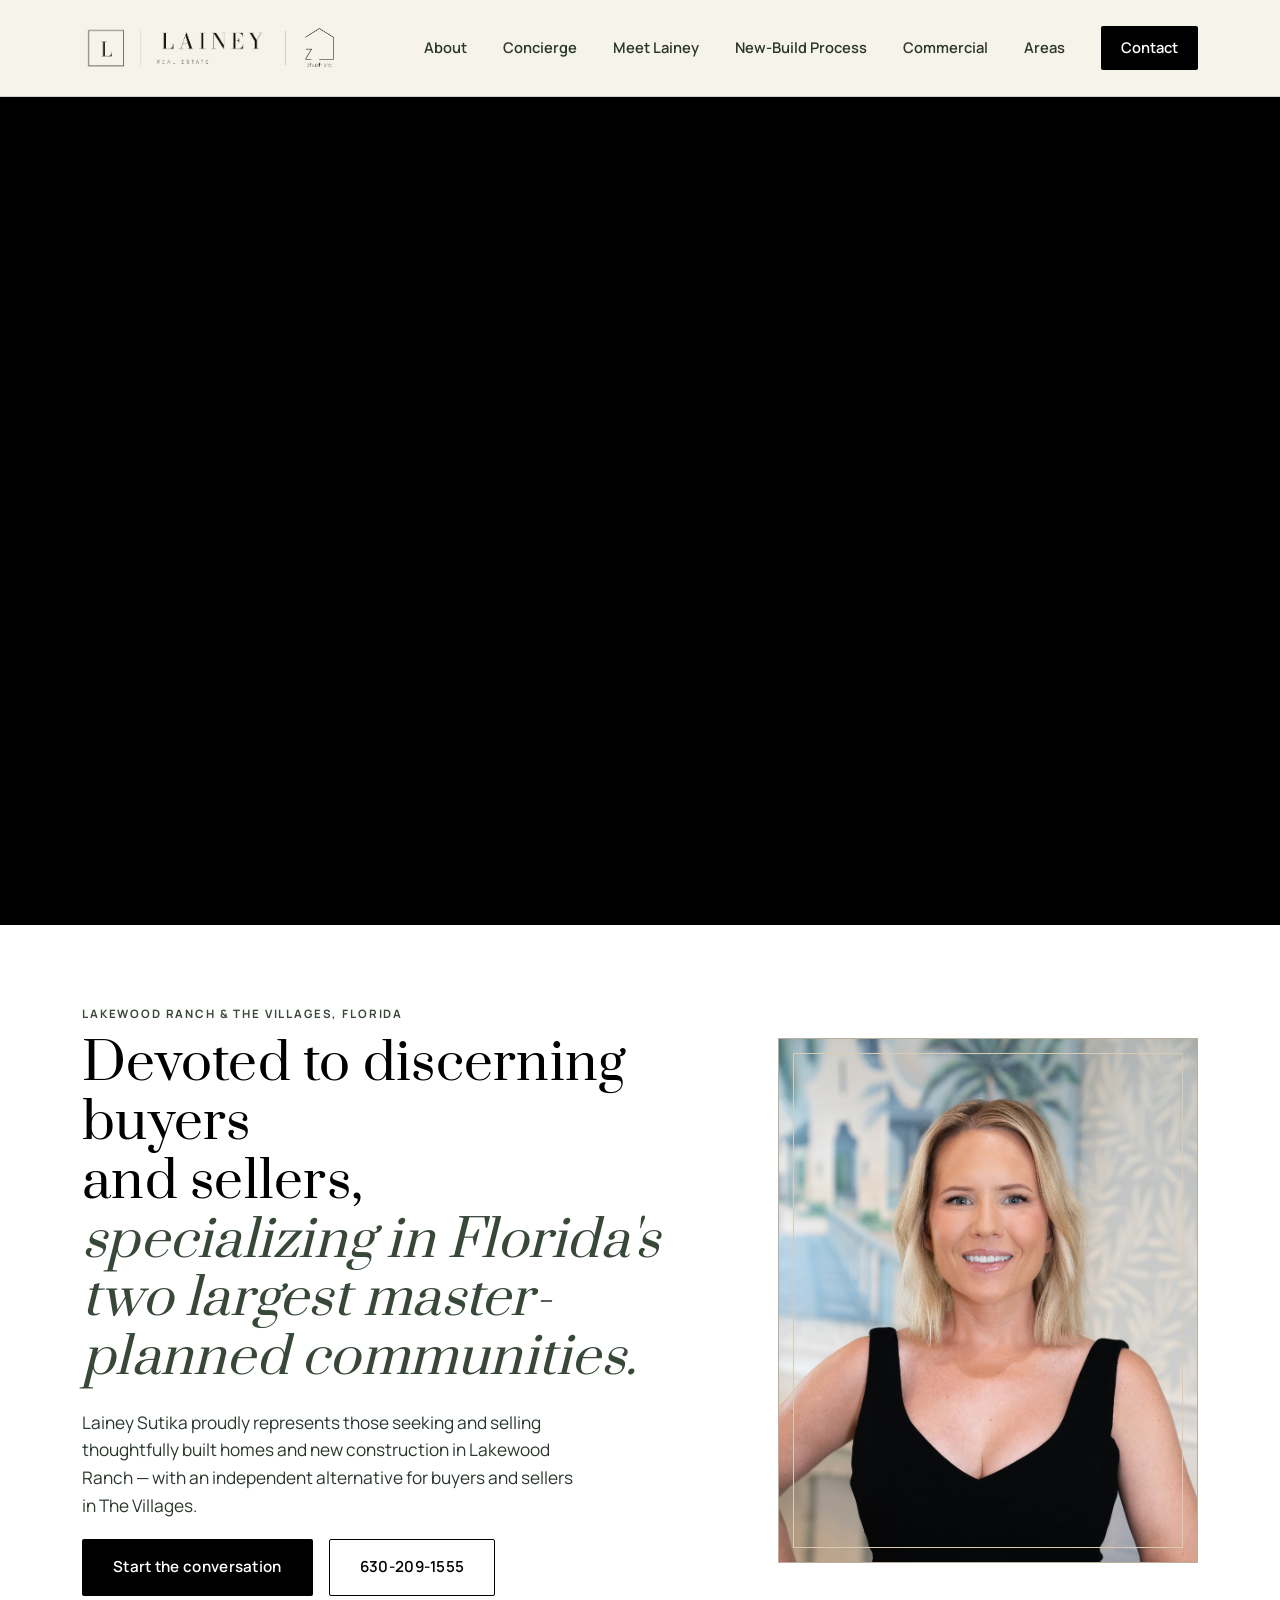
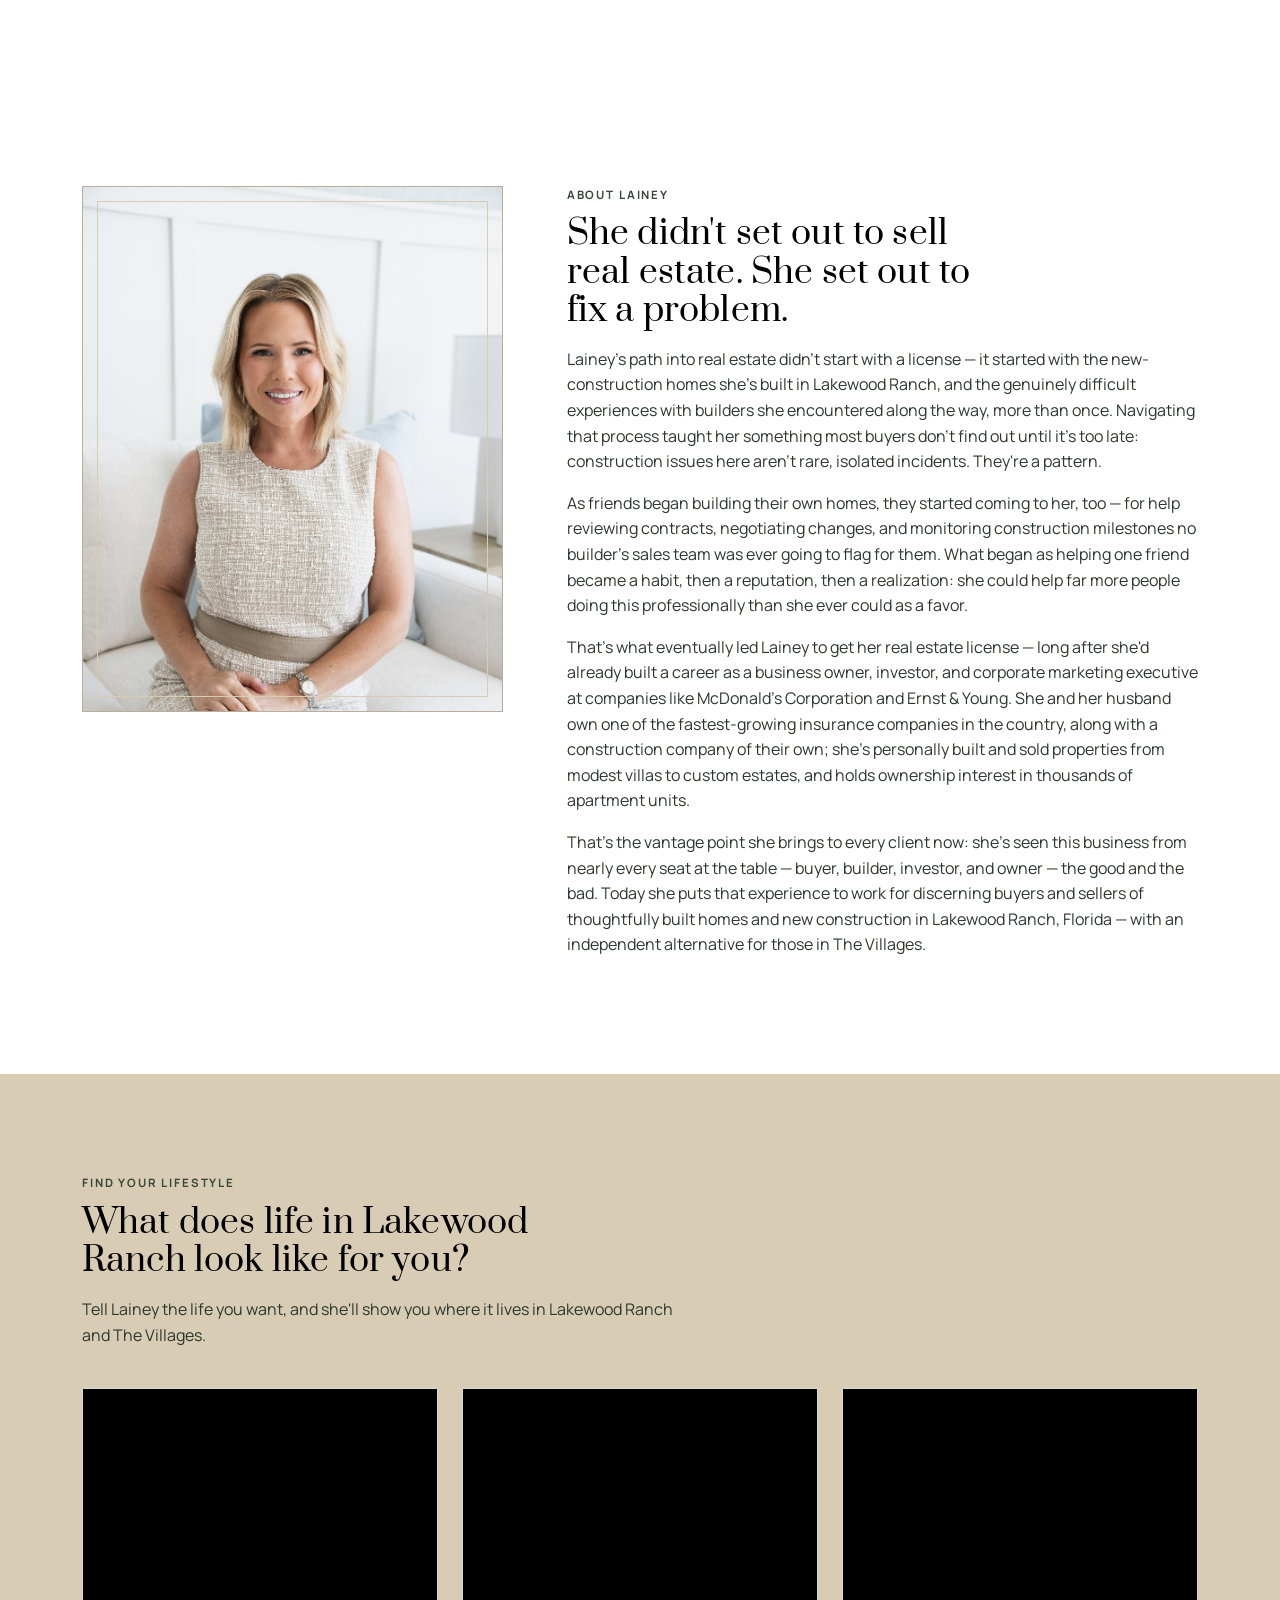
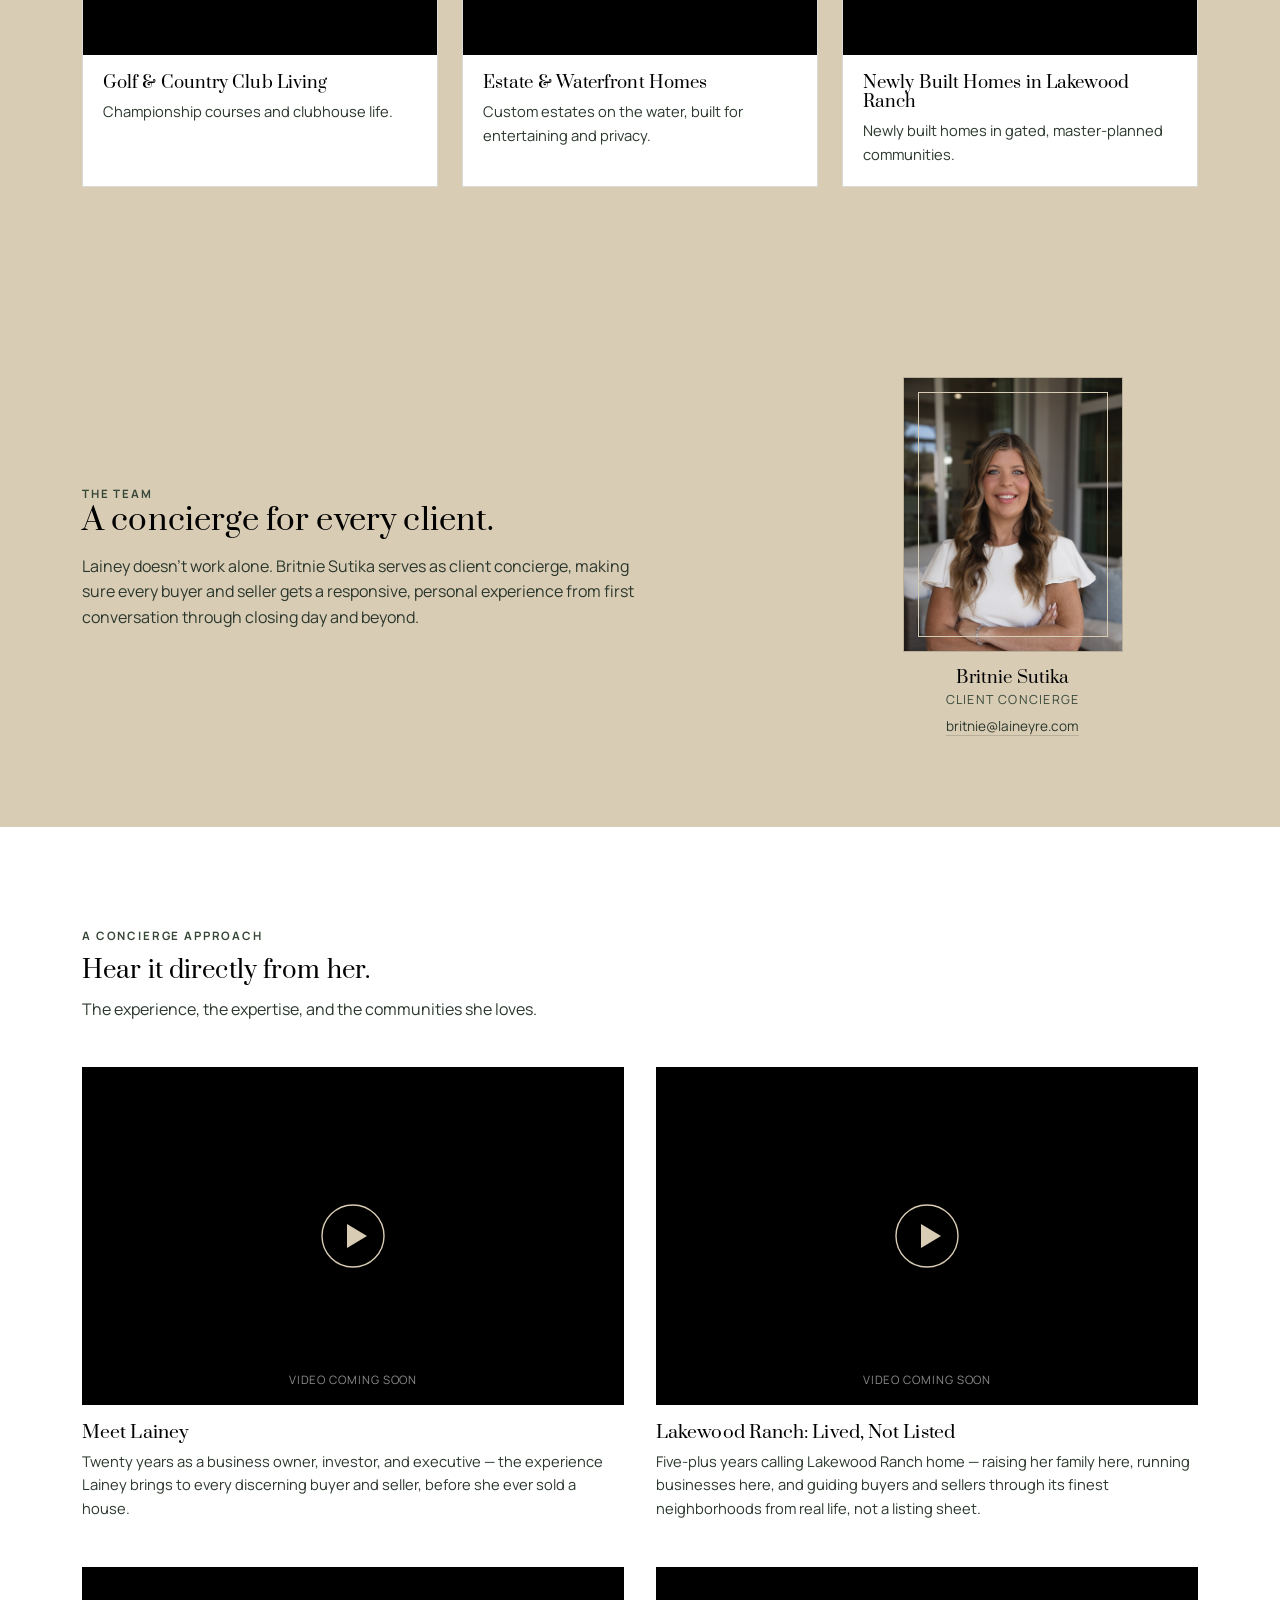
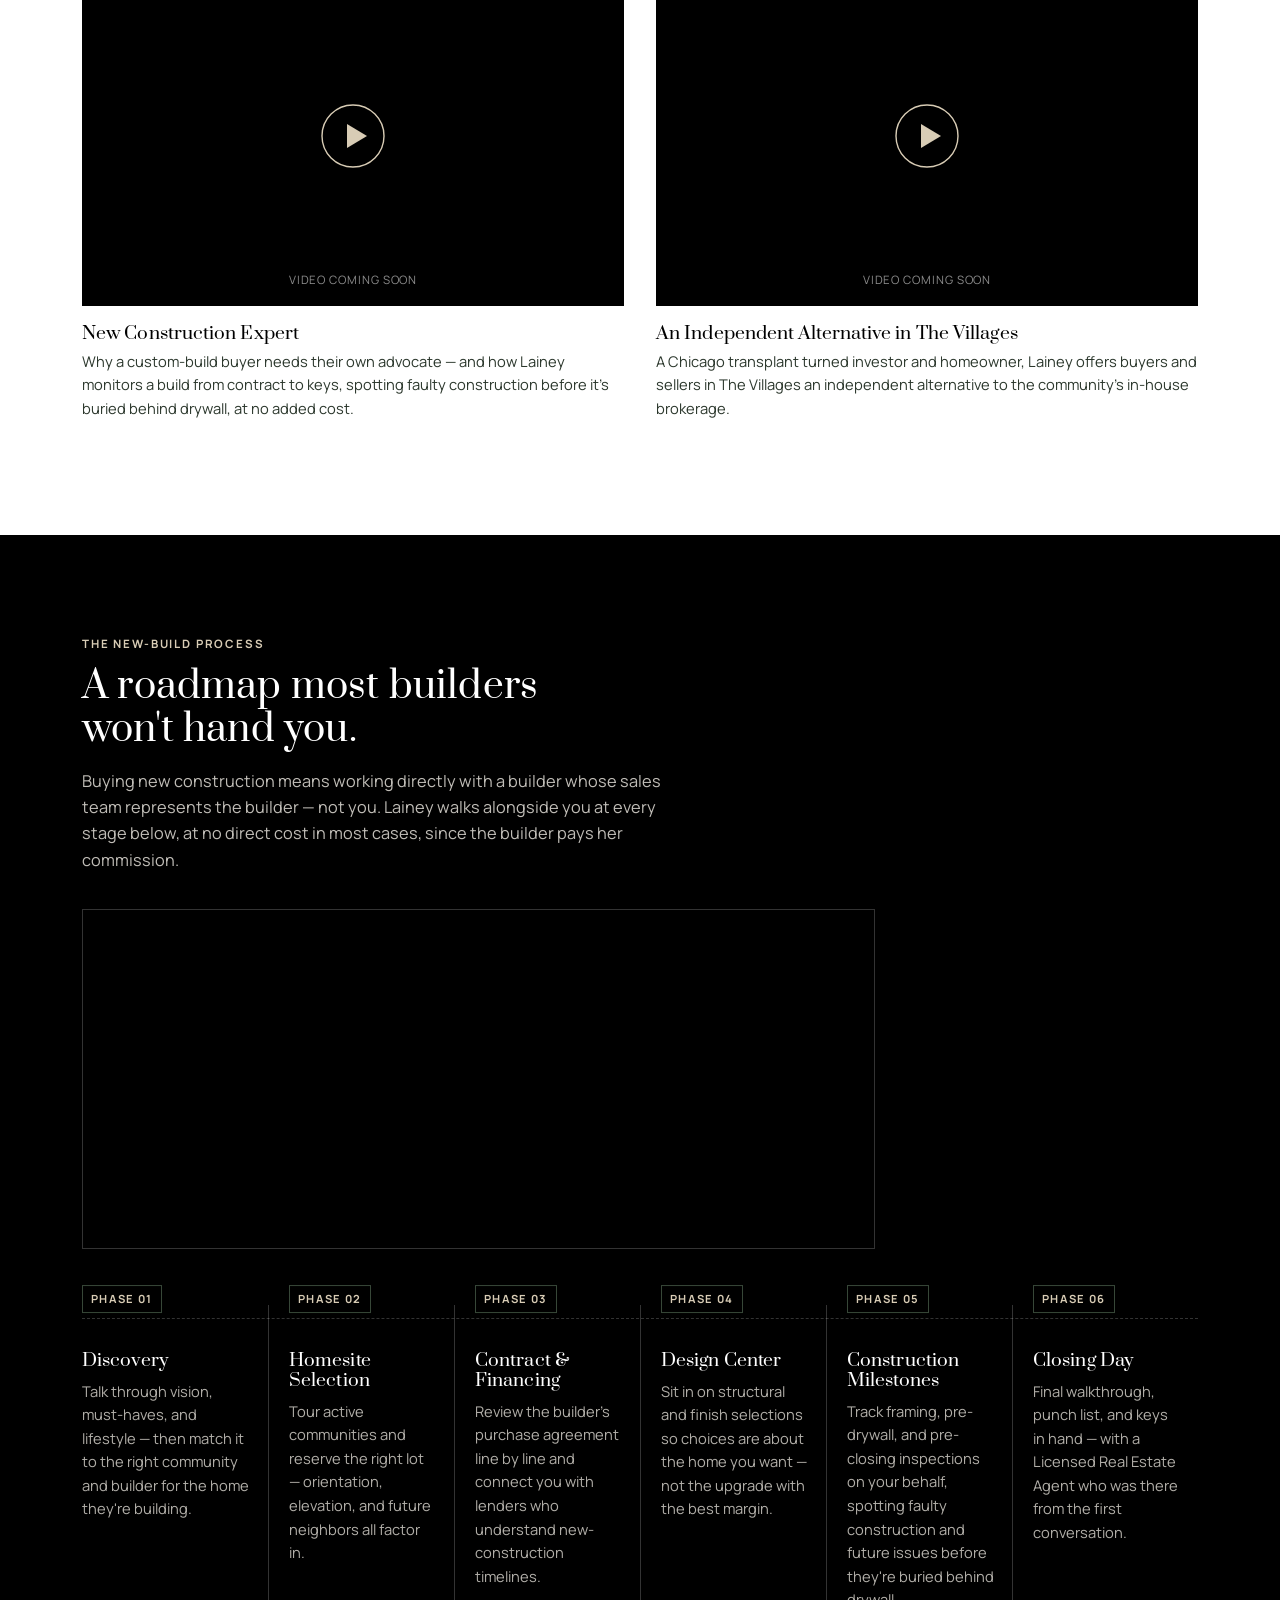
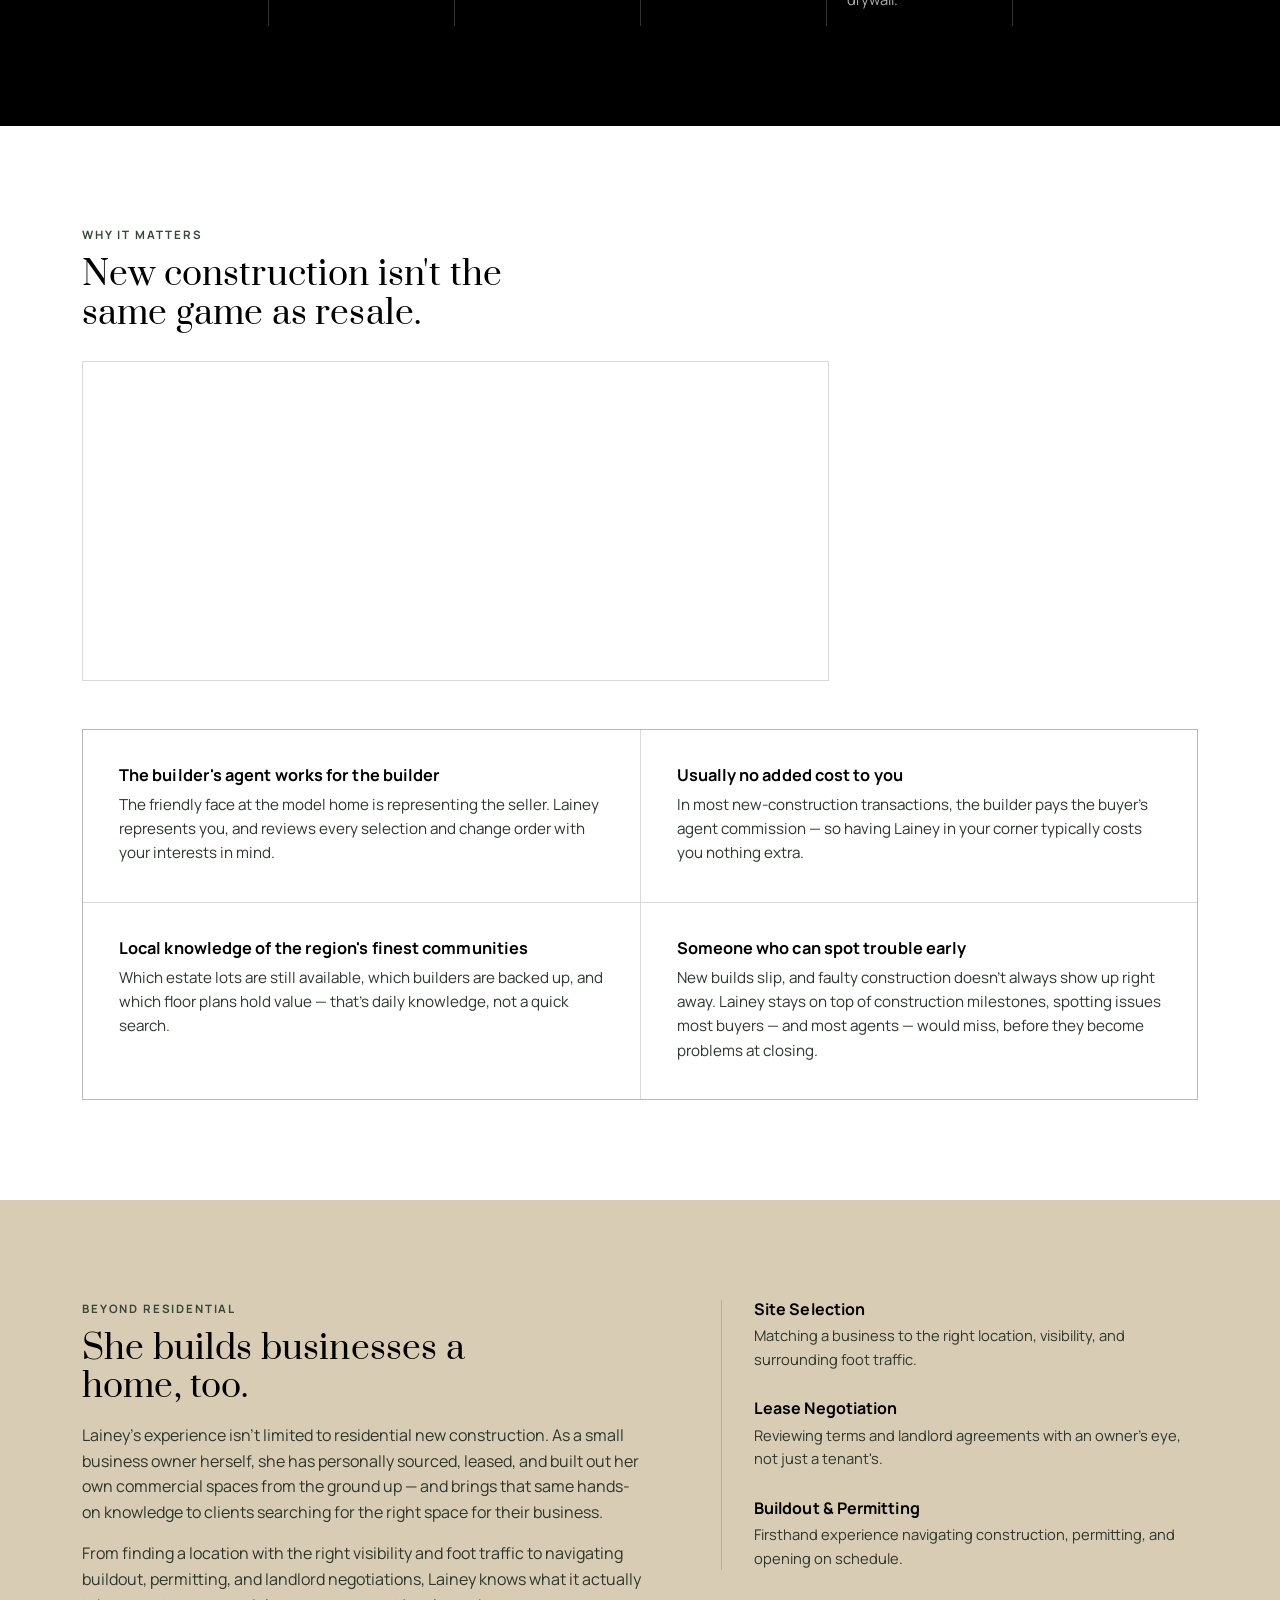
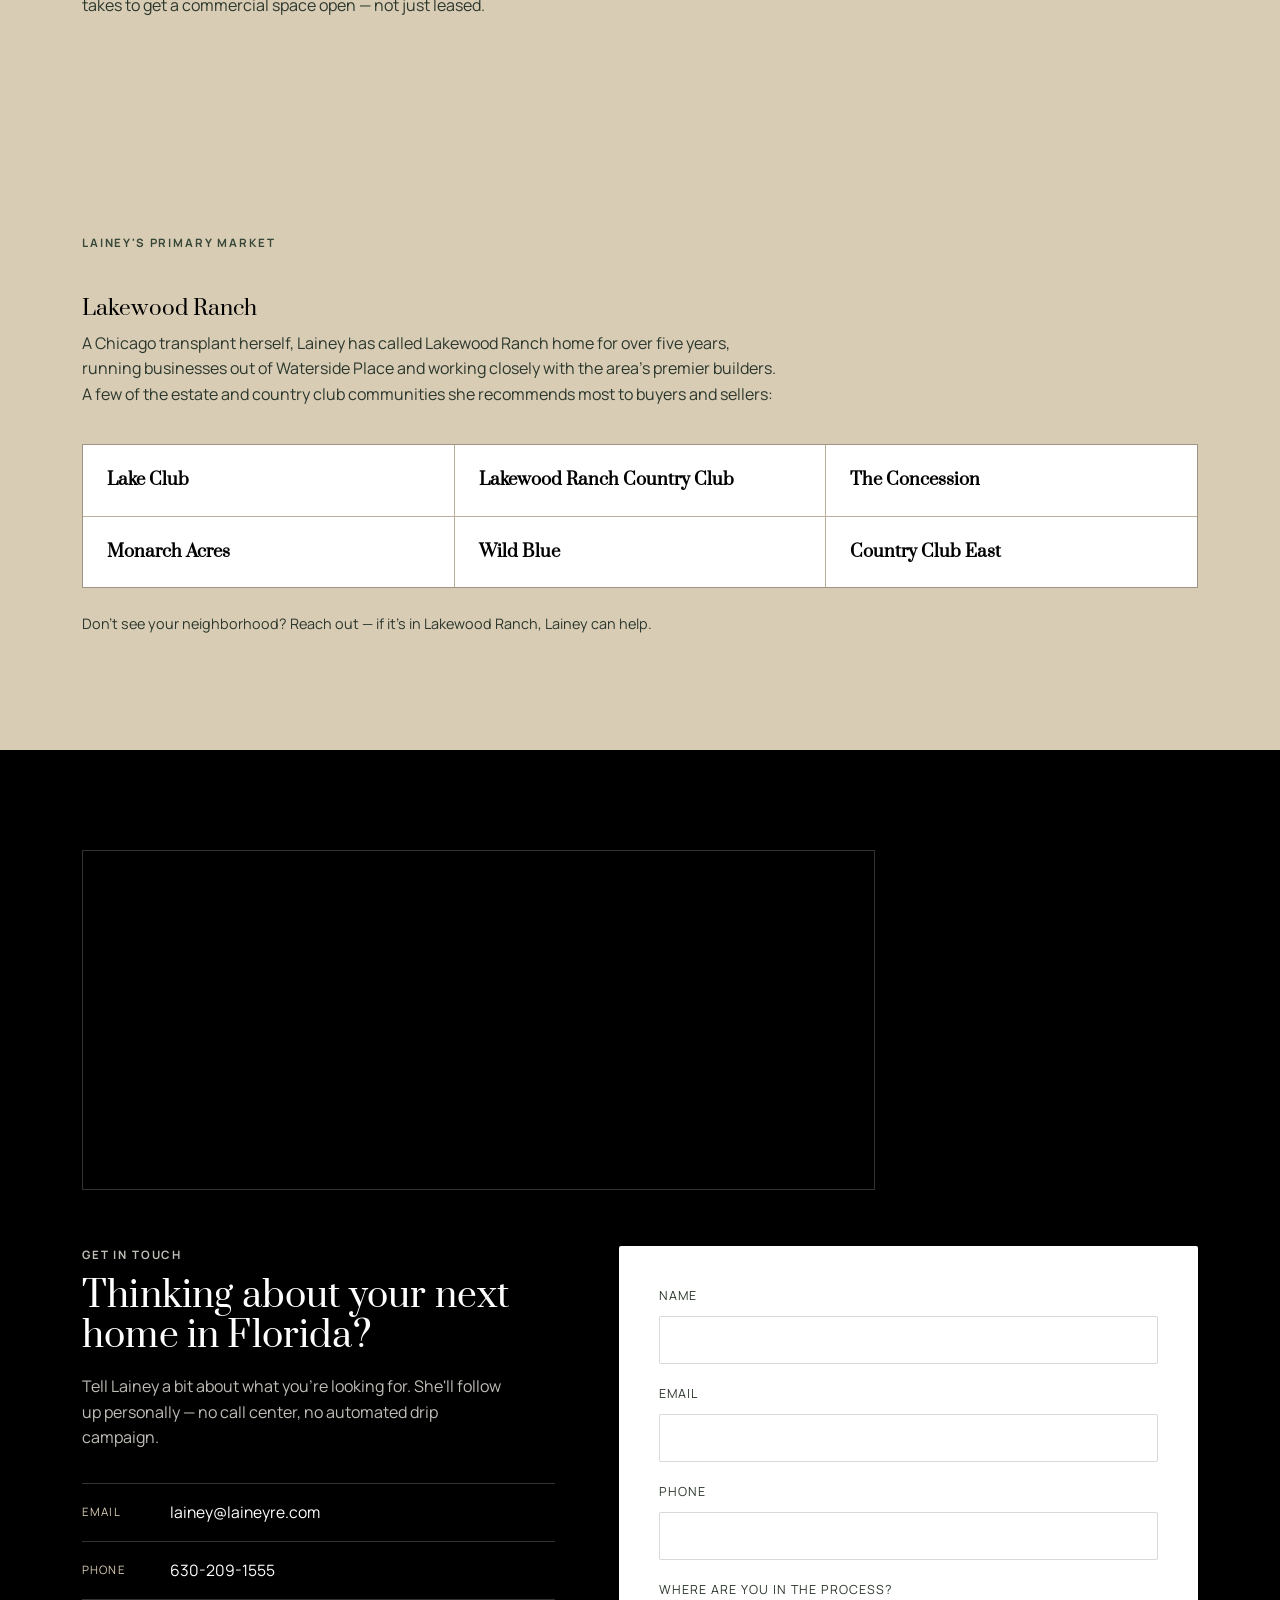
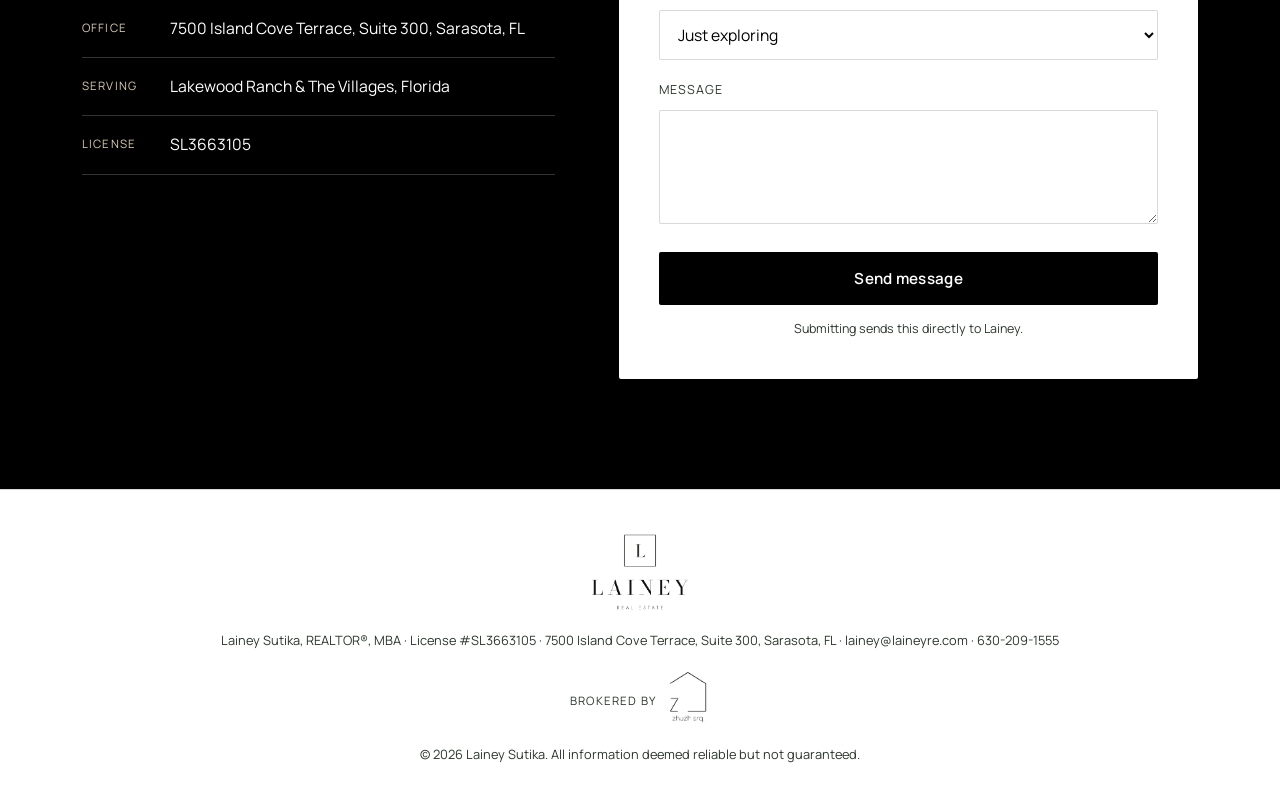
<file: index.html>
<!DOCTYPE html>
<html lang="en">
<head>
<meta charset="UTF-8">
<meta name="viewport" content="width=device-width, initial-scale=1.0">
<title>Lainey Sutika | Lakewood Ranch Real Estate Agent, New Construction &amp; Resale, FL</title>
<meta name="description" content="Lainey Sutika is a Licensed Real Estate Agent representing discerning buyers and sellers of thoughtfully built homes and new construction in Lakewood Ranch, Florida — with an independent alternative for buyers and sellers in The Villages.">
<link rel="preconnect" href="https://fonts.googleapis.com">
<link rel="preconnect" href="https://fonts.gstatic.com" crossorigin>
<link href="https://fonts.googleapis.com/css2?family=Prata&family=Manrope:wght@400;500;600;700;800&display=swap" rel="stylesheet">
<link rel="stylesheet" href="styles.css">
</head>
<body>

<a class="skip-link" href="#main">Skip to content</a>

<header class="site-header">
  <div class="wrap header-row">
    <div class="brand-group">
      <a href="#top" class="brand"><img src="images/lainey-logo-horizontal-t.png" alt="Lainey Real Estate" class="brand-logo"></a>
      <span class="brand-divider" aria-hidden="true"></span>
      <a href="https://www.zhuzhsrq.com/" target="_blank" rel="noopener">
        <img src="images/broker-logo-light.png" alt="zhuzh srq. brokerage" class="header-broker-logo">
      </a>
    </div>
    <button class="nav-toggle" id="navToggle" aria-expanded="false" aria-controls="primaryNav" aria-label="Toggle menu">
      <span></span><span></span><span></span>
    </button>
    <nav class="primary-nav" id="primaryNav">
      <a href="#about">About</a>
      <a href="#team">Concierge</a>
      <a href="#concierge">Meet Lainey</a>
      <a href="#roadmap">New-Build Process</a>
      <a href="#commercial">Commercial</a>
      <a href="#areas">Areas</a>
      <a href="#contact" class="nav-cta">Contact</a>
    </nav>
  </div>
</header>

<main id="main">

  <!-- HERO -->
  <section class="hero-video" id="top">
    <div class="hero-media" id="heroMedia"
      data-playlist='["videos/hero-background.mp4","videos/front-door-welcome.mp4","videos/lake-club-circle.mp4","videos/garage-construction.mp4","videos/meet-lainey.mp4","videos/broll-7.mp4","videos/office-shot.mp4","videos/new-construction-expert.mp4","videos/broll-1.mp4","videos/the-villages.mp4"]'>
      <video class="hero-bg-video" id="heroVideo" autoplay muted playsinline preload="auto">
        <source src="videos/hero-background.mp4" type="video/mp4">
      </video>
    </div>
  </section>

  <!-- HERO TEXT -->
  <section class="hero-intro">
    <div class="wrap hero-intro-grid">
      <div class="hero-intro-copy">
        <p class="eyebrow">Lakewood Ranch &amp; The Villages, Florida</p>
        <h1>Devoted to discerning buyers<br>and sellers, <em>specializing in Florida's<br>two largest master-planned communities.</em></h1>
        <p class="hero-sub">Lainey Sutika proudly represents those seeking and selling thoughtfully built homes and new construction in Lakewood Ranch &mdash; with an independent alternative for buyers and sellers in The Villages.</p>
        <div class="hero-actions">
          <a class="btn btn-primary" href="#contact">Start the conversation</a>
          <a class="btn btn-ghost" href="tel:6302091555">630-209-1555</a>
        </div>
      </div>
      <div class="hero-intro-photo">
        <div class="photo-frame">
          <img src="images/lainey-headshot-2.jpg" alt="Lainey Sutika" loading="lazy">
        </div>
      </div>
    </div>
  </section>

  <!-- ABOUT -->
  <section class="about" id="about">
    <div class="wrap about-grid">
      <div class="about-photo">
        <div class="photo-frame">
          <img src="images/lainey-headshot-3.jpg" alt="Lainey Sutika, Licensed Real Estate Agent" loading="lazy">
        </div>
      </div>
      <div class="about-copy">
        <p class="eyebrow">About Lainey</p>
        <h2>She didn't set out to sell real estate. She set out to fix a problem.</h2>
        <p>Lainey's path into real estate didn't start with a license &mdash; it started with the new-construction homes she's built in Lakewood Ranch, and the genuinely difficult experiences with builders she encountered along the way, more than once. Navigating that process taught her something most buyers don't find out until it's too late: construction issues here aren't rare, isolated incidents. They're a pattern.</p>
        <p>As friends began building their own homes, they started coming to her, too &mdash; for help reviewing contracts, negotiating changes, and monitoring construction milestones no builder's sales team was ever going to flag for them. What began as helping one friend became a habit, then a reputation, then a realization: she could help far more people doing this professionally than she ever could as a favor.</p>
        <p>That's what eventually led Lainey to get her real estate license &mdash; long after she'd already built a career as a business owner, investor, and corporate marketing executive at companies like McDonald's Corporation and Ernst &amp; Young. She and her husband own one of the fastest-growing insurance companies in the country, along with a construction company of their own; she's personally built and sold properties from modest villas to custom estates, and holds ownership interest in thousands of apartment units.</p>
        <p>That's the vantage point she brings to every client now: she's seen this business from nearly every seat at the table &mdash; buyer, builder, investor, and owner &mdash; the good and the bad. Today she puts that experience to work for discerning buyers and sellers of thoughtfully built homes and new construction in Lakewood Ranch, Florida &mdash; with an independent alternative for those in The Villages.</p>
      </div>
    </div>
  </section>

  <!-- LIFESTYLE CATEGORIES -->
  <section class="lifestyle">
    <div class="wrap">
      <p class="eyebrow">Find Your Lifestyle</p>
      <h2>What does life in Lakewood Ranch look like for you?</h2>
      <p class="lifestyle-sub">Tell Lainey the life you want, and she'll show you where it lives in Lakewood Ranch and The Villages.</p>
      <div class="lifestyle-grid">
        <a href="#areas" class="lifestyle-card">
          <div class="lifestyle-photo-frame lifestyle-video-frame">
            <video src="videos/broll-7.mp4" autoplay muted loop playsinline></video>
          </div>
          <h3>Golf &amp; Country Club Living</h3>
          <p>Championship courses and clubhouse life.</p>
        </a>
        <a href="#areas" class="lifestyle-card">
          <div class="lifestyle-photo-frame lifestyle-video-frame">
            <video src="videos/lakewood-ranch-specialty.mp4" autoplay muted loop playsinline></video>
          </div>
          <h3>Estate &amp; Waterfront Homes</h3>
          <p>Custom estates on the water, built for entertaining and privacy.</p>
        </a>
        <a href="#areas" class="lifestyle-card">
          <div class="lifestyle-photo-frame lifestyle-video-frame">
            <video src="videos/inside-construction.mp4" autoplay muted loop playsinline></video>
          </div>
          <h3>Newly Built Homes in Lakewood Ranch</h3>
          <p>Newly built homes in gated, master-planned communities.</p>
        </a>
      </div>
    </div>
  </section>

  <!-- TEAM -->
  <section class="team" id="team">
    <div class="wrap team-grid">
      <div class="team-intro">
        <p class="eyebrow">The Team</p>
        <h2>A concierge for every client.</h2>
        <p>Lainey doesn't work alone. Britnie Sutika serves as client concierge, making sure every buyer and seller gets a responsive, personal experience from first conversation through closing day and beyond.</p>
      </div>
      <div class="team-member">
        <div class="photo-frame team-photo-frame">
          <img src="images/britnie-headshot.jpg" alt="Britnie Sutika, Client Concierge" loading="lazy">
        </div>
        <h3>Britnie Sutika</h3>
        <p class="team-role">Client Concierge</p>
        <p class="team-contact"><a href="mailto:britnie@laineyre.com">britnie@laineyre.com</a></p>
      </div>
    </div>
  </section>

  <!-- MEET LAINEY VIDEOS -->
  <section class="concierge" id="concierge">
    <div class="wrap">
      <p class="eyebrow">A Concierge Approach</p>
      <h2>Hear it directly from her.</h2>
      <p class="videos-sub">The experience, the expertise, and the communities she loves.</p>
      <div class="concierge-grid">
        <div class="concierge-card">
          <div class="concierge-video-frame">
            <video data-video-slot="meet-lainey" muted loop playsinline></video>
            <button class="concierge-play" aria-label="Play video">
              <svg viewBox="0 0 64 64" aria-hidden="true"><circle cx="32" cy="32" r="31" class="play-ring"/><polygon points="26,20 46,32 26,44" class="play-tri"/></svg>
            </button>
            <span class="concierge-placeholder-label">Video coming soon</span>
          </div>
          <h3>Meet Lainey</h3>
          <p>Twenty years as a business owner, investor, and executive &mdash; the experience Lainey brings to every discerning buyer and seller, before she ever sold a house.</p>
        </div>
        <div class="concierge-card">
          <div class="concierge-video-frame">
            <video data-video-slot="lakewood-ranch-specialty" muted loop playsinline></video>
            <button class="concierge-play" aria-label="Play video">
              <svg viewBox="0 0 64 64" aria-hidden="true"><circle cx="32" cy="32" r="31" class="play-ring"/><polygon points="26,20 46,32 26,44" class="play-tri"/></svg>
            </button>
            <span class="concierge-placeholder-label">Video coming soon</span>
          </div>
          <h3>Lakewood Ranch: Lived, Not Listed</h3>
          <p>Five-plus years calling Lakewood Ranch home &mdash; raising her family here, running businesses here, and guiding buyers and sellers through its finest neighborhoods from real life, not a listing sheet.</p>
        </div>
        <div class="concierge-card">
          <div class="concierge-video-frame">
            <video data-video-slot="new-construction-expert" muted loop playsinline></video>
            <button class="concierge-play" aria-label="Play video">
              <svg viewBox="0 0 64 64" aria-hidden="true"><circle cx="32" cy="32" r="31" class="play-ring"/><polygon points="26,20 46,32 26,44" class="play-tri"/></svg>
            </button>
            <span class="concierge-placeholder-label">Video coming soon</span>
          </div>
          <h3>New Construction Expert</h3>
          <p>Why a custom-build buyer needs their own advocate &mdash; and how Lainey monitors a build from contract to keys, spotting faulty construction before it's buried behind drywall, at no added cost.</p>
        </div>
        <div class="concierge-card">
          <div class="concierge-video-frame">
            <video data-video-slot="the-villages" muted loop playsinline></video>
            <button class="concierge-play" aria-label="Play video">
              <svg viewBox="0 0 64 64" aria-hidden="true"><circle cx="32" cy="32" r="31" class="play-ring"/><polygon points="26,20 46,32 26,44" class="play-tri"/></svg>
            </button>
            <span class="concierge-placeholder-label">Video coming soon</span>
          </div>
          <h3>An Independent Alternative in The Villages</h3>
          <p>A Chicago transplant turned investor and homeowner, Lainey offers buyers and sellers in The Villages an independent alternative to the community's in-house brokerage.</p>
        </div>
      </div>
    </div>
  </section>
  <section class="roadmap" id="roadmap">
    <div class="wrap">
      <p class="eyebrow eyebrow-on-dark">The New-Build Process</p>
      <h2 class="roadmap-title">A roadmap most builders won't hand you.</h2>
      <p class="roadmap-sub">Buying new construction means working directly with a builder whose sales team represents the builder &mdash; not you. Lainey walks alongside you at every stage below, at no direct cost in most cases, since the builder pays her commission.</p>

      <div class="roadmap-video-frame">
        <video src="videos/front-of-house-construction.mp4" autoplay muted loop playsinline></video>
      </div>

      <ol class="phase-strip">
        <li class="phase">
          <span class="phase-stamp">Phase 01</span>
          <h3>Discovery</h3>
          <p>Talk through vision, must-haves, and lifestyle &mdash; then match it to the right community and builder for the home they're building.</p>
        </li>
        <li class="phase">
          <span class="phase-stamp">Phase 02</span>
          <h3>Homesite Selection</h3>
          <p>Tour active communities and reserve the right lot &mdash; orientation, elevation, and future neighbors all factor in.</p>
        </li>
        <li class="phase">
          <span class="phase-stamp">Phase 03</span>
          <h3>Contract &amp; Financing</h3>
          <p>Review the builder's purchase agreement line by line and connect you with lenders who understand new-construction timelines.</p>
        </li>
        <li class="phase">
          <span class="phase-stamp">Phase 04</span>
          <h3>Design Center</h3>
          <p>Sit in on structural and finish selections so choices are about the home you want &mdash; not the upgrade with the best margin.</p>
        </li>
        <li class="phase">
          <span class="phase-stamp">Phase 05</span>
          <h3>Construction Milestones</h3>
          <p>Track framing, pre-drywall, and pre-closing inspections on your behalf, spotting faulty construction and future issues before they're buried behind drywall.</p>
        </li>
        <li class="phase">
          <span class="phase-stamp">Phase 06</span>
          <h3>Closing Day</h3>
          <p>Final walkthrough, punch list, and keys in hand &mdash; with a Licensed Real Estate Agent who was there from the first conversation.</p>
        </li>
      </ol>
    </div>
  </section>

  <!-- WHY WORK WITH A SPECIALIST -->
  <section class="why">
    <div class="wrap">
      <p class="eyebrow">Why It Matters</p>
      <h2>New construction isn't the same game as resale.</h2>

      <div class="why-video-frame">
        <video src="videos/close-up-office.mp4" autoplay muted loop playsinline></video>
      </div>

      <div class="why-grid">
        <div class="why-card">
          <h3>The builder's agent works for the builder</h3>
          <p>The friendly face at the model home is representing the seller. Lainey represents you, and reviews every selection and change order with your interests in mind.</p>
        </div>
        <div class="why-card">
          <h3>Usually no added cost to you</h3>
          <p>In most new-construction transactions, the builder pays the buyer's agent commission &mdash; so having Lainey in your corner typically costs you nothing extra.</p>
        </div>
        <div class="why-card">
          <h3>Local knowledge of the region's finest communities</h3>
          <p>Which estate lots are still available, which builders are backed up, and which floor plans hold value &mdash; that's daily knowledge, not a quick search.</p>
        </div>
        <div class="why-card">
          <h3>Someone who can spot trouble early</h3>
          <p>New builds slip, and faulty construction doesn't always show up right away. Lainey stays on top of construction milestones, spotting issues most buyers &mdash; and most agents &mdash; would miss, before they become problems at closing.</p>
        </div>
      </div>
    </div>
  </section>

  <!-- COMMERCIAL SPACE EXPERTISE -->
  <section class="commercial" id="commercial">
    <div class="wrap commercial-grid">
      <div class="commercial-copy">
        <p class="eyebrow">Beyond Residential</p>
        <h2>She builds businesses a home, too.</h2>
        <p>Lainey's experience isn't limited to residential new construction. As a small business owner herself, she has personally sourced, leased, and built out her own commercial spaces from the ground up &mdash; and brings that same hands-on knowledge to clients searching for the right space for their business.</p>
        <p>From finding a location with the right visibility and foot traffic to navigating buildout, permitting, and landlord negotiations, Lainey knows what it actually takes to get a commercial space open &mdash; not just leased.</p>
      </div>
      <div class="commercial-points">
        <div class="commercial-point">
          <h3>Site Selection</h3>
          <p>Matching a business to the right location, visibility, and surrounding foot traffic.</p>
        </div>
        <div class="commercial-point">
          <h3>Lease Negotiation</h3>
          <p>Reviewing terms and landlord agreements with an owner's eye, not just a tenant's.</p>
        </div>
        <div class="commercial-point">
          <h3>Buildout &amp; Permitting</h3>
          <p>Firsthand experience navigating construction, permitting, and opening on schedule.</p>
        </div>
      </div>
    </div>
  </section>

  <!-- SERVICE AREAS -->
  <section class="areas" id="areas">
    <div class="wrap">
      <p class="eyebrow">Lainey's Primary Market</p>

      <div class="market-block">
        <h3 class="market-title">Lakewood Ranch</h3>
        <p class="market-copy">A Chicago transplant herself, Lainey has called Lakewood Ranch home for over five years, running businesses out of Waterside Place and working closely with the area's premier builders. A few of the estate and country club communities she recommends most to buyers and sellers:</p>
        <ul class="village-grid village-grid-cards">
          <li>Lake Club</li>
          <li>Lakewood Ranch Country Club</li>
          <li>The Concession</li>
          <li>Monarch Acres</li>
          <li>Wild Blue</li>
          <li>Country Club East</li>
        </ul>
      </div>

      <p class="areas-note">Don't see your neighborhood? Reach out &mdash; if it's in Lakewood Ranch, Lainey can help.</p>
    </div>
  </section>

  <!-- CONTACT -->
  <section class="contact" id="contact">
    <div class="wrap">
      <div class="contact-video-frame">
        <video src="videos/office-3.mp4" autoplay muted loop playsinline></video>
      </div>
    </div>
    <div class="wrap contact-grid">
      <div class="contact-intro">
        <p class="eyebrow eyebrow-on-dark">Get In Touch</p>
        <h2>Thinking about your next home in Florida?</h2>
        <p>Tell Lainey a bit about what you're looking for. She'll follow up personally &mdash; no call center, no automated drip campaign.</p>
        <ul class="contact-details">
          <li><span>Email</span><a href="mailto:lainey@laineyre.com">lainey@laineyre.com</a></li>
          <li><span>Phone</span><a href="tel:6302091555">630-209-1555</a></li>
          <li><span>Office</span>7500 Island Cove Terrace, Suite 300, Sarasota, FL</li>
          <li><span>Serving</span>Lakewood Ranch &amp; The Villages, Florida</li>
          <li><span>License</span>SL3663105</li>
        </ul>
      </div>
      <form class="contact-form" name="contact" method="POST" data-netlify="true" netlify-honeypot="bot-field">
        <input type="hidden" name="form-name" value="contact">
        <p class="hp-field"><label>Don't fill this out: <input name="bot-field"></label></p>

        <label for="name">Name</label>
        <input type="text" id="name" name="name" required>

        <label for="email">Email</label>
        <input type="email" id="email" name="email" required>

        <label for="phone">Phone</label>
        <input type="tel" id="phone" name="phone">

        <label for="timeline">Where are you in the process?</label>
        <select id="timeline" name="timeline">
          <option value="Just exploring">Just exploring</option>
          <option value="Researching builders">Researching builders</option>
          <option value="Ready to reserve a homesite">Ready to reserve a homesite</option>
          <option value="Already under contract">Already under contract</option>
        </select>

        <label for="message">Message</label>
        <textarea id="message" name="message" rows="4"></textarea>

        <button type="submit" class="btn btn-primary btn-block">Send message</button>
        <p class="form-note">Submitting sends this directly to Lainey.</p>
      </form>
    </div>
  </section>

</main>

<footer class="site-footer">
  <div class="wrap footer-row">
    <img src="images/lainey-logo-stacked-t.png" alt="Lainey Real Estate" class="brand-footer-logo">
    <p class="footer-fine">Lainey Sutika, REALTOR&reg;, MBA &middot; License #SL3663105 &middot; 7500 Island Cove Terrace, Suite 300, Sarasota, FL &middot; <a href="mailto:lainey@laineyre.com">lainey@laineyre.com</a> &middot; <a href="tel:6302091555">630-209-1555</a></p>
    <div class="brokerage-line">
      <span class="brokerage-label">Brokered by</span>
      <a href="https://www.zhuzhsrq.com/" target="_blank" rel="noopener">
        <img src="images/broker-logo-light.png" alt="zhuzh srq. brokerage" class="broker-logo">
      </a>
    </div>
    <p class="footer-fine">&copy; <span id="year"></span> Lainey Sutika. All information deemed reliable but not guaranteed.</p>
  </div>
</footer>

<script src="script.js"></script>
</body>
</html>
</file>
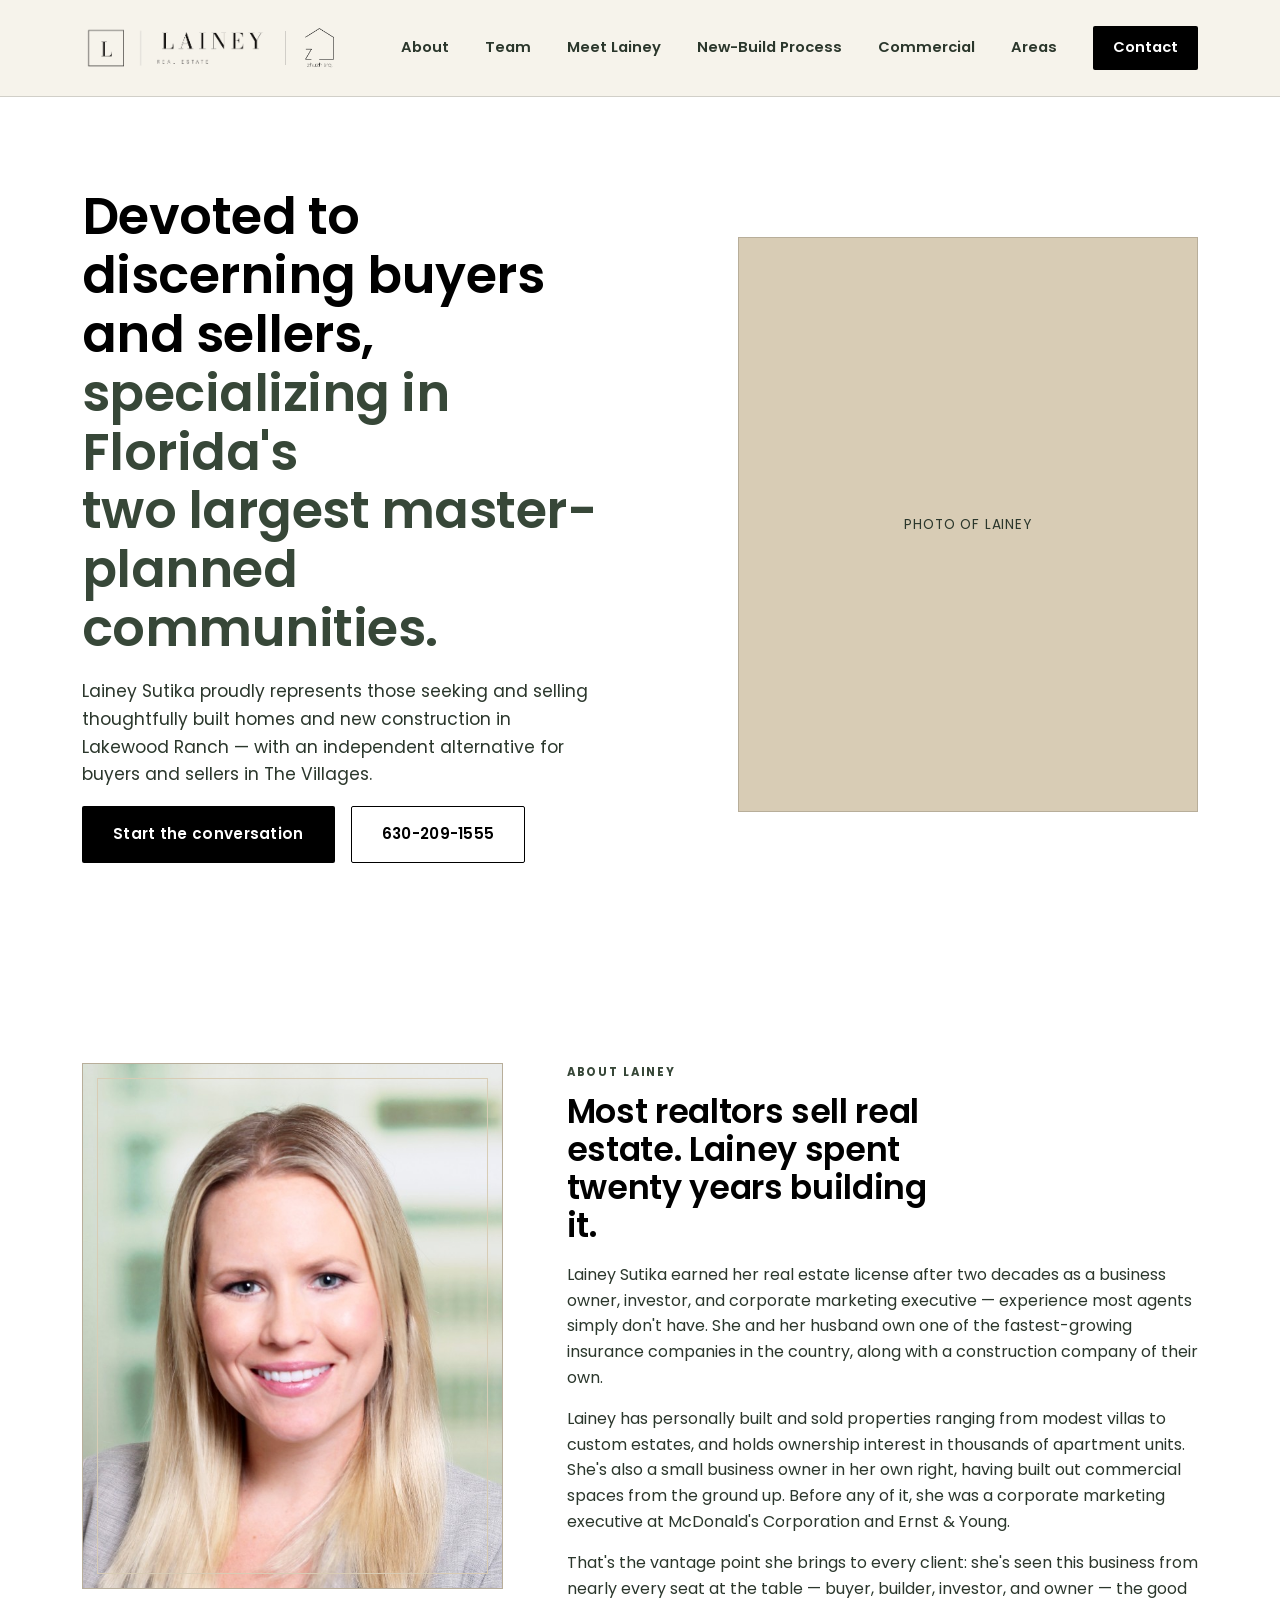
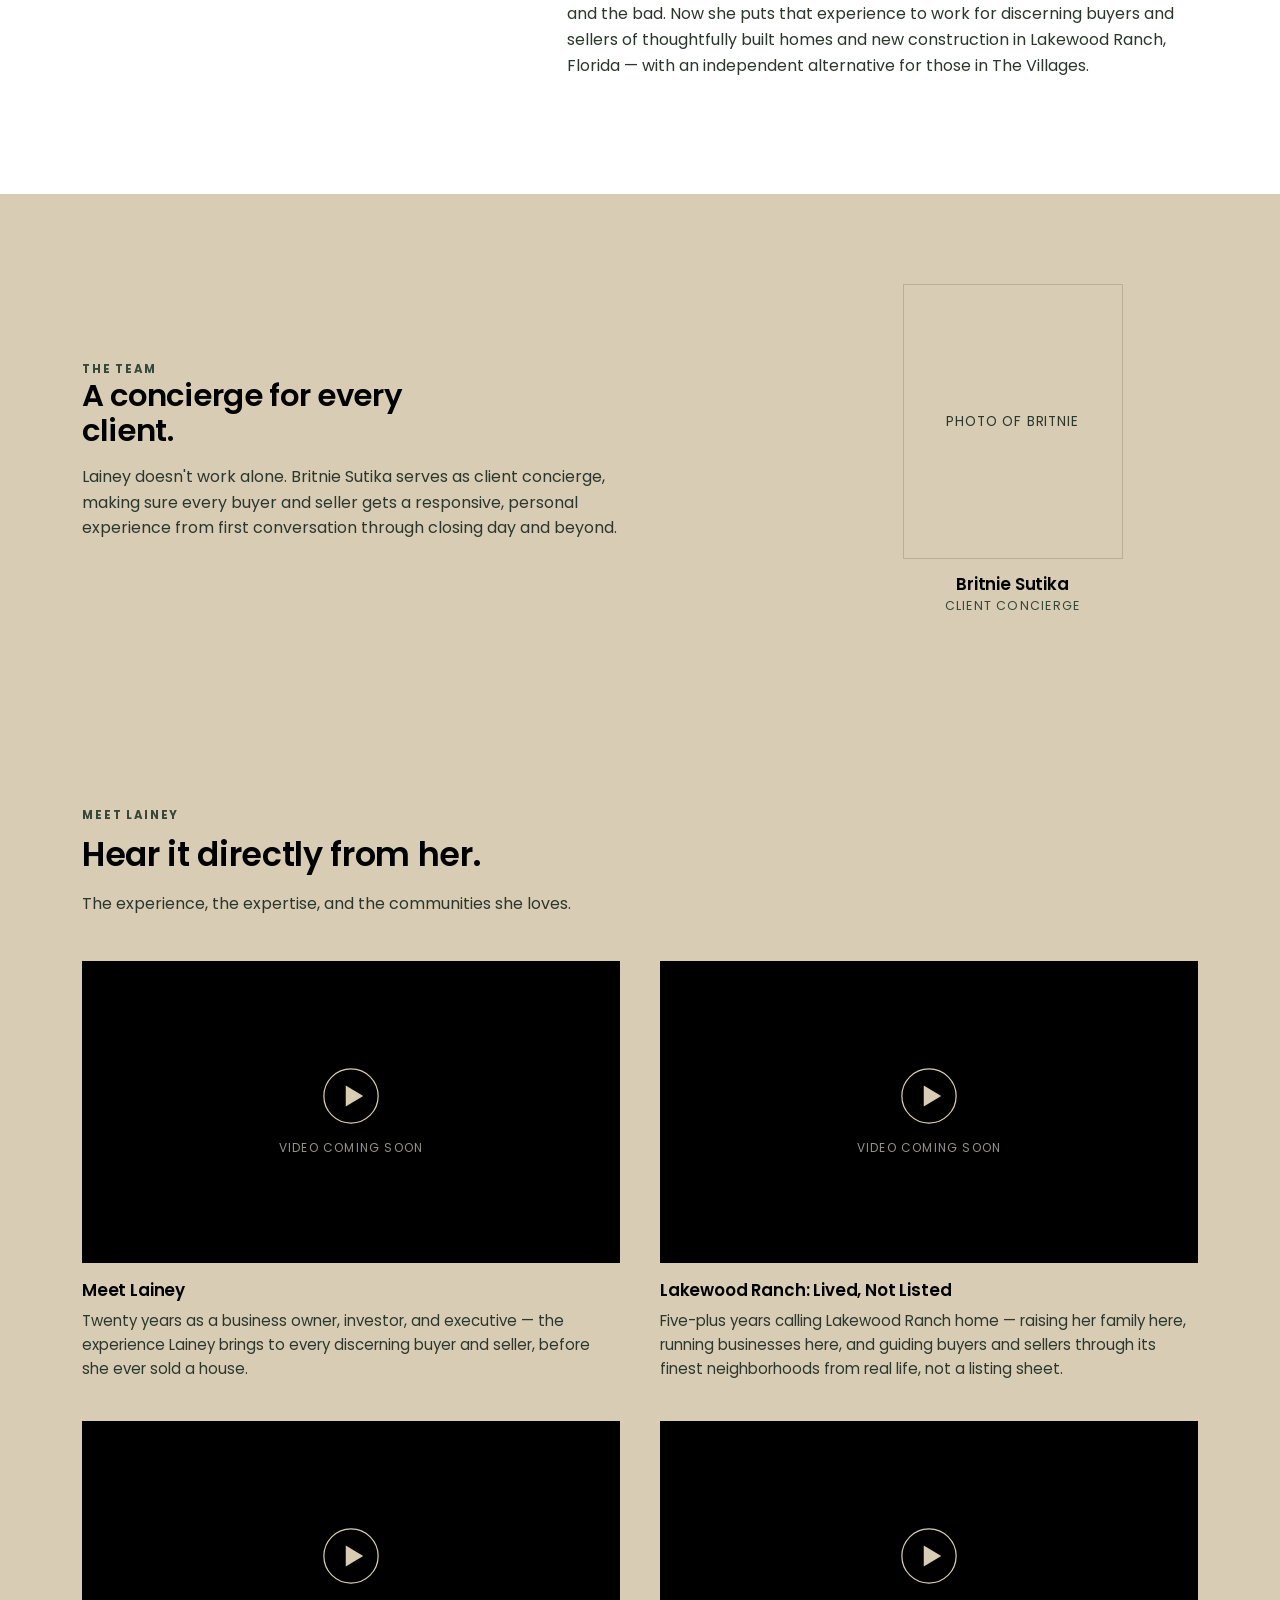
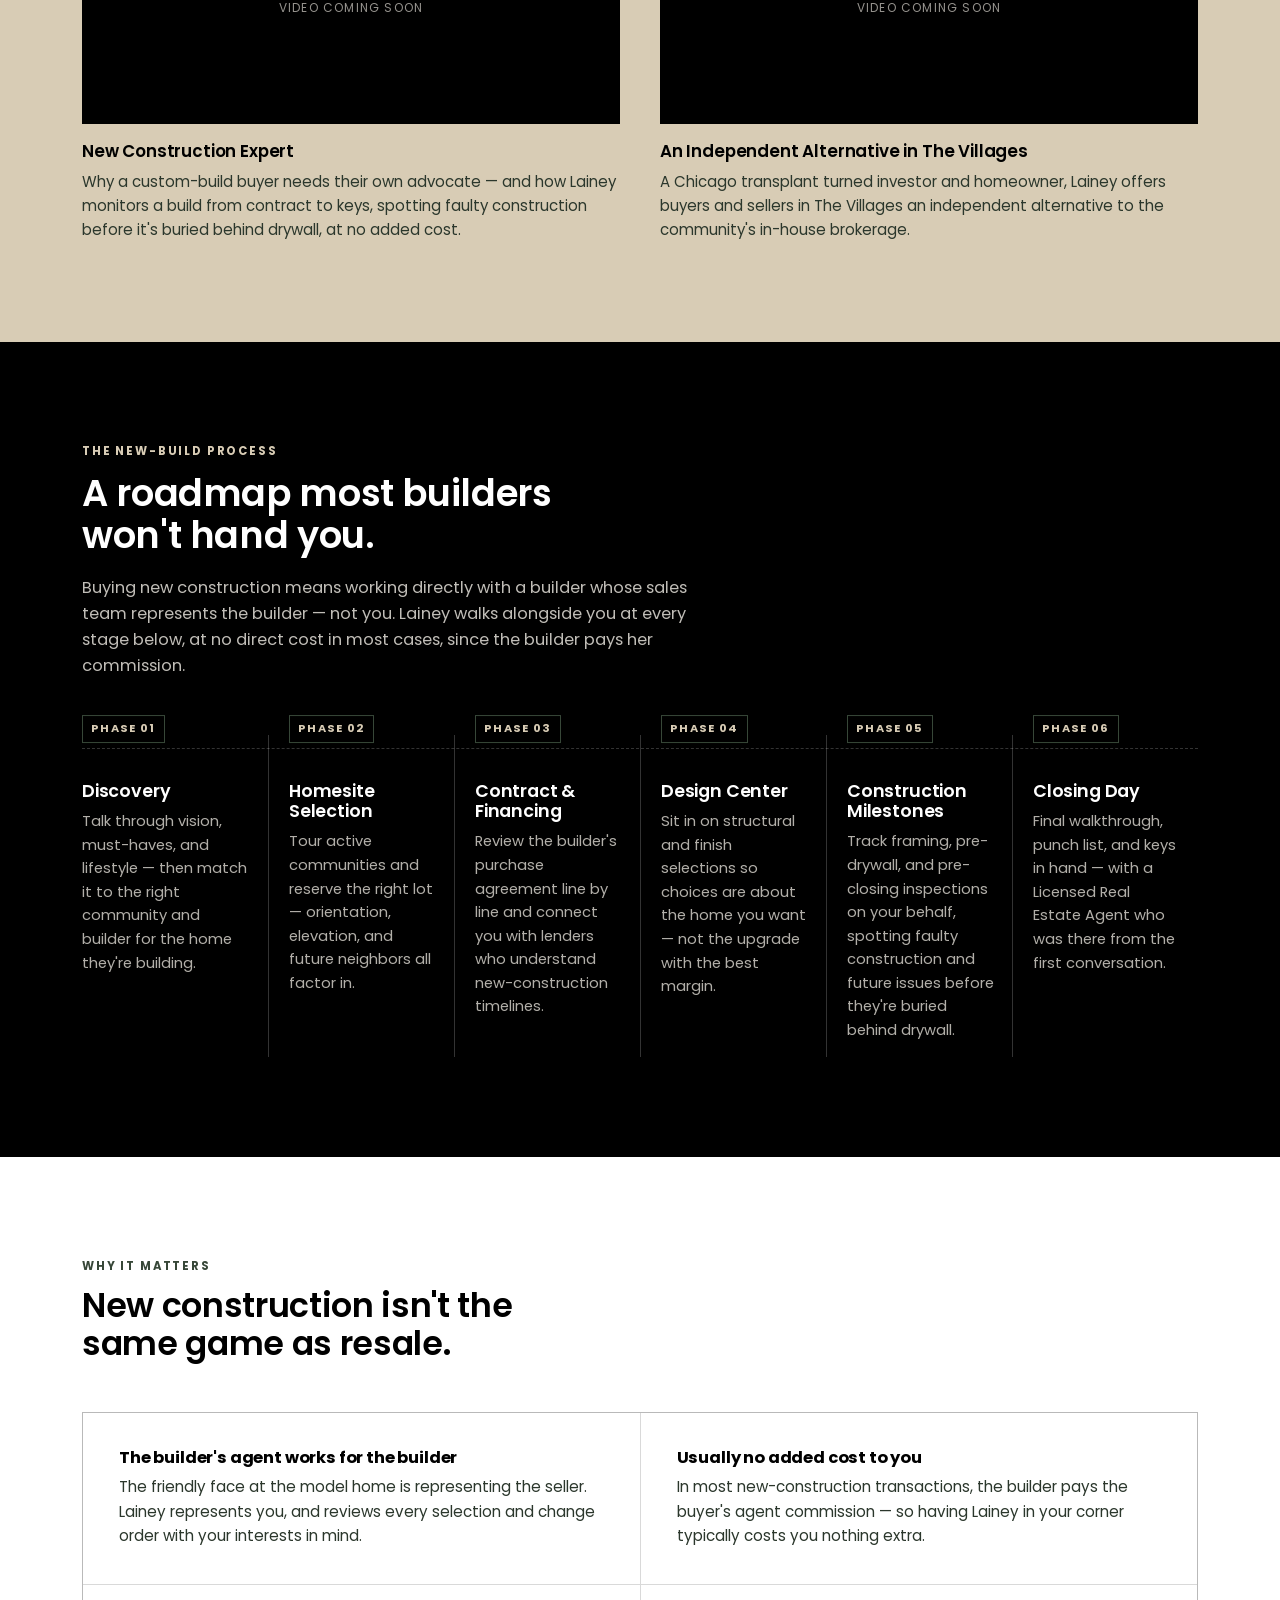
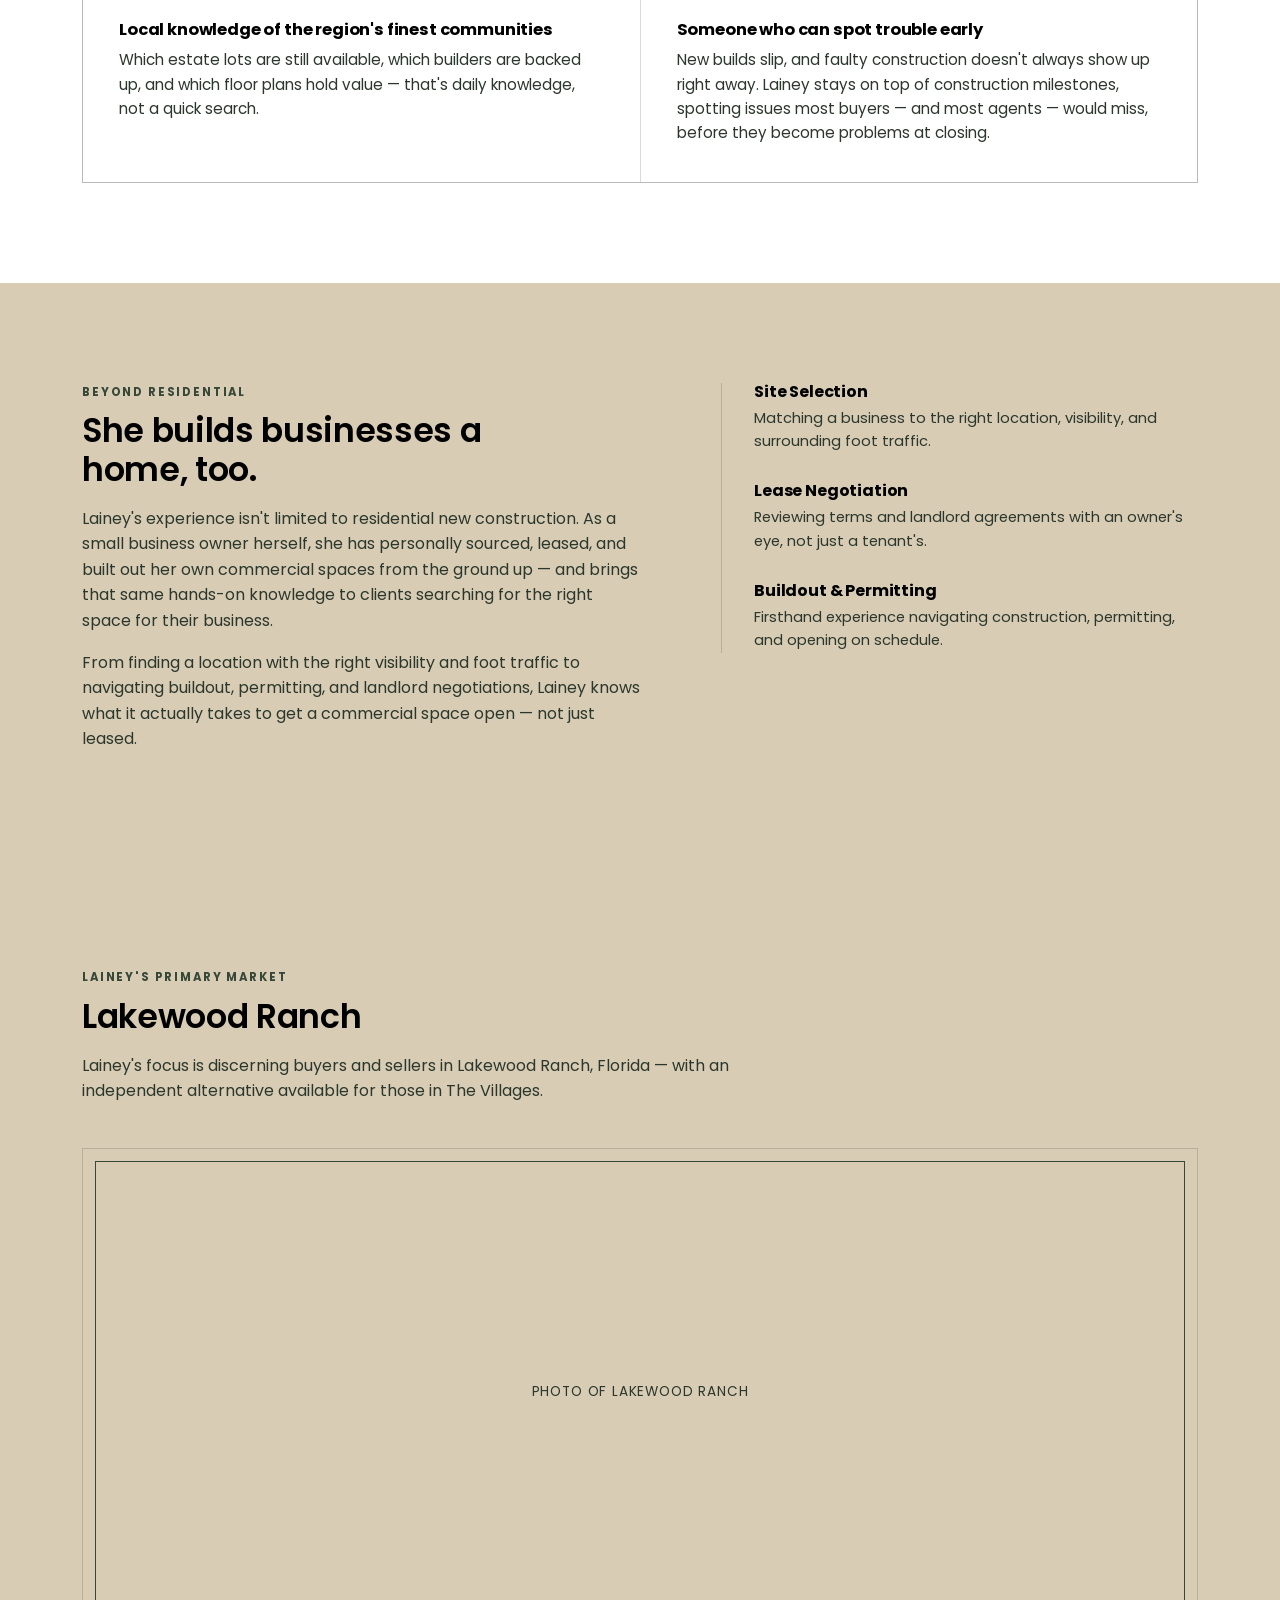
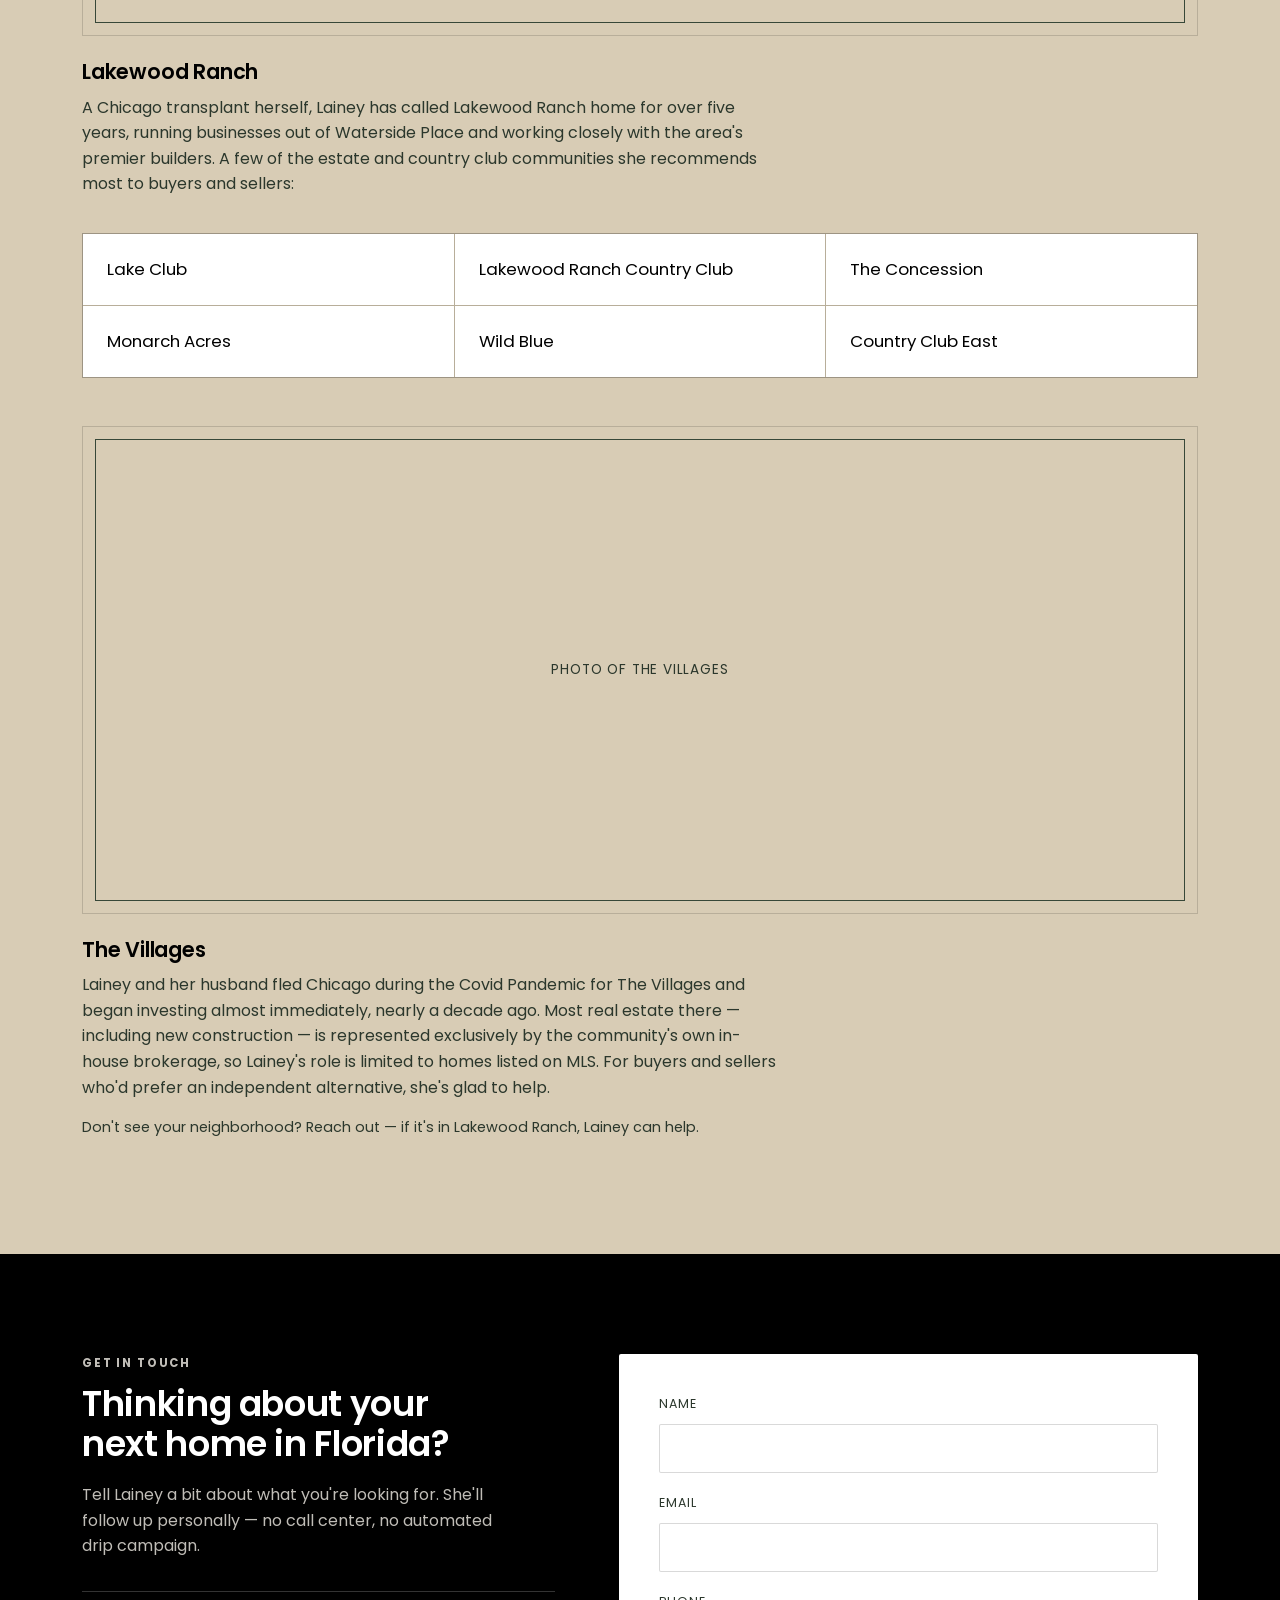
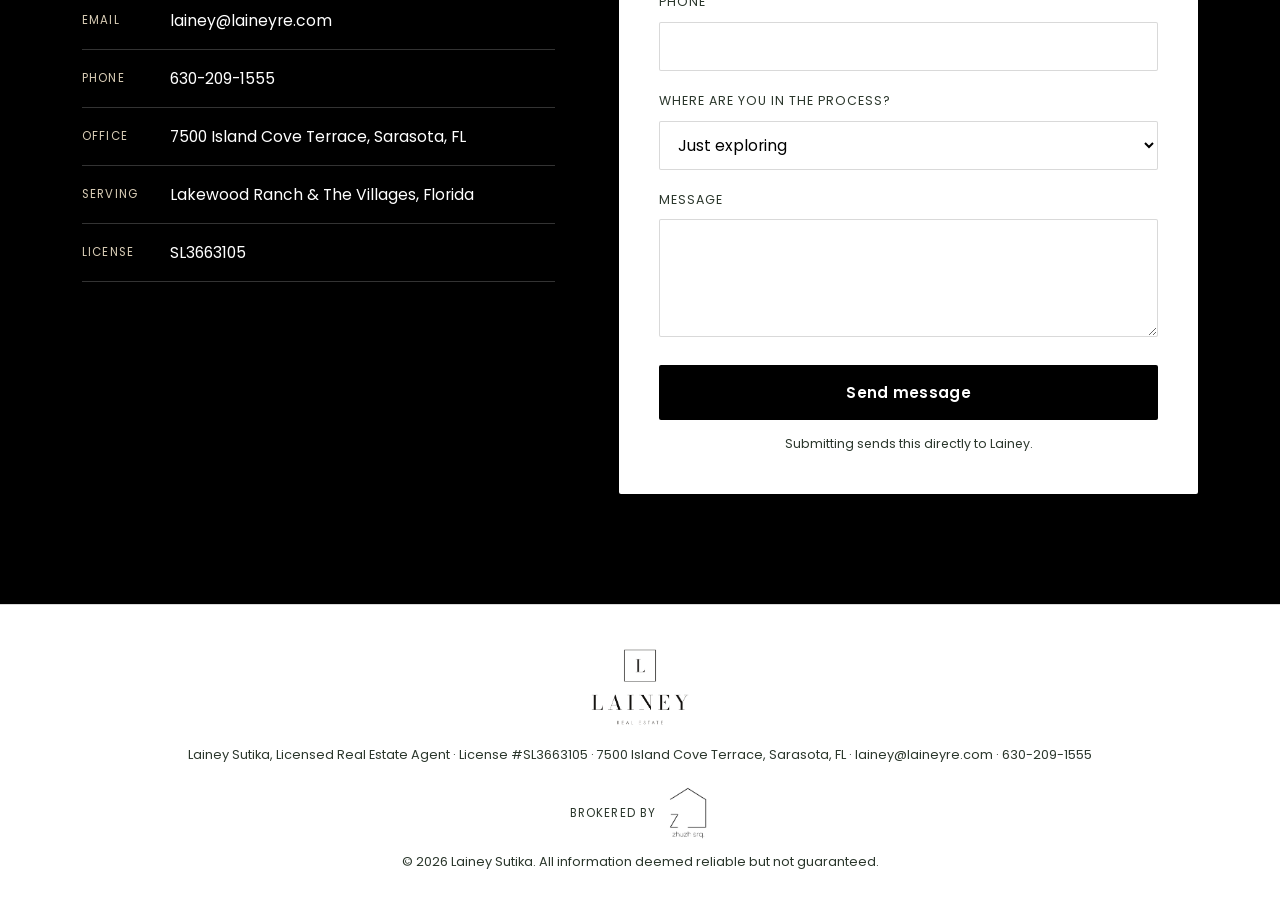
<file: preview.html>
<!DOCTYPE html>
<html lang="en">
<head>
<meta charset="UTF-8">
<meta name="viewport" content="width=device-width, initial-scale=1.0">
<title>LAINEY Preview</title>
<style>
@import url("https://fonts.googleapis.com/css2?family=Poppins:ital,wght@0,300;0,400;0,500;0,600;0,700;0,800;1,400;1,500&display=swap");
/* ===== Tokens ===== */
:root{
  --ink: #000000;
  --ink-soft: #2B372C;
  --ivory: #FFFFFF;
  --ivory-dim: #D8CCB5;
  --brass: #374738;
  --brass-light: #D8CCB5;
  --clay: #2B372C;
  --slate: #2B372C;
  --line: rgba(0,0,0,0.15);
  --line-on-dark: rgba(255,255,255,0.2);
  --white: #FFFFFF;

  --font-display: 'Object Sans', 'Poppins', 'Century Gothic', sans-serif;
  --font-body: 'Object Sans', 'Poppins', 'Century Gothic', sans-serif;

  --container: 1180px;
}

*{ box-sizing: border-box; }
html{ scroll-behavior: smooth; }
@media (prefers-reduced-motion: reduce){
  html{ scroll-behavior: auto; }
  *{ animation-duration: 0.001ms !important; animation-iteration-count: 1 !important; transition-duration: 0.001ms !important; }
}

body{
  margin: 0;
  font-family: var(--font-body);
  color: var(--slate);
  background: var(--ivory);
  line-height: 1.6;
  -webkit-font-smoothing: antialiased;
}

h1,h2,h3{
  font-family: var(--font-display);
  color: var(--ink);
  margin: 0 0 0.5em;
  font-weight: 600;
  line-height: 1.15;
  letter-spacing: -0.01em;
}

p{ margin: 0 0 1em; }
em{ font-style: normal; color: var(--brass); font-weight: 600; }

a{ color: inherit; text-decoration: none; }

.wrap{
  max-width: var(--container);
  margin: 0 auto;
  padding: 0 32px;
}

.skip-link{
  position: absolute;
  left: -999px;
  top: 0;
  background: var(--ink);
  color: var(--ivory);
  padding: 12px 20px;
  z-index: 999;
}
.skip-link:focus{ left: 12px; top: 12px; }

:focus-visible{
  outline: 2px solid var(--brass);
  outline-offset: 3px;
}

.eyebrow{
  font-family: var(--font-body);
  text-transform: uppercase;
  letter-spacing: 0.16em;
  font-size: 0.72rem;
  font-weight: 700;
  color: var(--brass);
  margin: 0 0 1em;
}
.eyebrow-on-dark{ color: var(--brass-light); }

/* ===== Buttons ===== */
.btn{
  display: inline-flex;
  align-items: center;
  justify-content: center;
  padding: 15px 30px;
  font-family: var(--font-body);
  font-weight: 600;
  font-size: 0.95rem;
  letter-spacing: 0.02em;
  border-radius: 2px;
  border: 1px solid transparent;
  cursor: pointer;
  transition: background 0.2s ease, color 0.2s ease, border-color 0.2s ease;
}
.btn-primary{
  background: var(--ink);
  color: var(--ivory);
}
.btn-primary:hover{ background: var(--brass); color: var(--ink); }
.btn-ghost{
  border-color: var(--ink);
  color: var(--ink);
  background: transparent;
}
.btn-ghost:hover{ background: var(--ink); color: var(--ivory); }
.btn-block{ width: 100%; }

/* ===== Header ===== */
.site-header{
  position: sticky;
  top: 0;
  z-index: 100;
  background: rgba(246,242,234,0.92);
  backdrop-filter: blur(6px);
  border-bottom: 1px solid var(--line);
}
.header-row{
  display: flex;
  align-items: center;
  justify-content: space-between;
  height: 96px;
}
.brand{
  font-family: var(--font-display);
  font-size: 1.5rem;
  letter-spacing: 0.12em;
  color: var(--ink);
  display: flex;
  align-items: center;
}
.brand-group{
  display: flex;
  align-items: center;
  gap: 16px;
}
.brand-divider{
  width: 1px;
  height: 34px;
  background: var(--line);
}
.header-broker-logo{
  height: 46px;
  width: auto;
  display: block;
}
.brand-logo{
  height: 48px;
  width: auto;
  display: block;
}
.primary-nav{
  display: flex;
  align-items: center;
  gap: 36px;
  font-size: 0.92rem;
  font-weight: 600;
}
.primary-nav a{ color: var(--slate); position: relative; }
.primary-nav a:not(.nav-cta):hover{ color: var(--ink); }
.primary-nav a:not(.nav-cta)::after{
  content: "";
  position: absolute;
  left: 0; bottom: -6px;
  width: 0; height: 1px;
  background: var(--brass);
  transition: width 0.2s ease;
}
.primary-nav a:not(.nav-cta):hover::after{ width: 100%; }
.nav-cta{
  background: var(--ink);
  color: var(--ivory) !important;
  padding: 10px 20px;
  border-radius: 2px;
}
.nav-cta:hover{ background: var(--brass); color: var(--ink) !important; }

.nav-toggle{
  display: none;
  flex-direction: column;
  justify-content: center;
  gap: 5px;
  width: 40px;
  height: 40px;
  background: none;
  border: none;
  cursor: pointer;
}
.nav-toggle span{
  display: block;
  height: 2px;
  background: var(--ink);
  width: 100%;
}

/* ===== Hero ===== */
.hero{ padding: 90px 0 100px; }
.hero-grid{
  display: grid;
  grid-template-columns: 1.05fr 0.95fr;
  gap: 60px;
  align-items: center;
}
.hero h1{
  font-size: clamp(2.1rem, 4vw, 3.4rem);
  margin-bottom: 0.4em;
}
.hero-sub{
  font-size: 1.08rem;
  max-width: 46ch;
  color: var(--slate);
}
.hero-actions{
  display: flex;
  gap: 16px;
  flex-wrap: wrap;
  margin-top: 12px;
}
.hero-photo-frame{
  aspect-ratio: 4 / 5;
  max-width: 460px;
  margin-left: auto;
}
.bp-compass{ opacity: 0.85; }

/* ===== About ===== */
.about{ padding: 100px 0; }
.about-grid{
  display: grid;
  grid-template-columns: 0.8fr 1.2fr;
  gap: 64px;
  align-items: start;
}
.photo-frame{
  aspect-ratio: 4 / 5;
  background: var(--ivory-dim);
  border: 1px solid var(--line);
  display: flex;
  align-items: center;
  justify-content: center;
  color: var(--slate);
  font-size: 0.85rem;
  letter-spacing: 0.06em;
  text-transform: uppercase;
  position: relative;
  overflow: hidden;
}
.photo-frame::before{
  content: "";
  position: absolute;
  inset: 14px;
  border: 1px solid var(--brass-light);
  z-index: 2;
  pointer-events: none;
}
.photo-frame img{
  width: 100%;
  height: 100%;
  object-fit: cover;
  object-position: center top;
  display: block;
}
.about-copy h2{ font-size: clamp(1.6rem, 2.6vw, 2.1rem); max-width: 18ch; }
.about-stat-row{
  display: flex;
  gap: 36px;
  margin-top: 32px;
  padding-top: 28px;
  border-top: 1px solid var(--line);
  flex-wrap: wrap;
}
.about-stat{ display: flex; flex-direction: column; }
.stat-num{
  font-family: var(--font-display);
  font-size: 1.25rem;
  color: var(--ink);
}
.stat-label{
  font-size: 0.75rem;
  text-transform: uppercase;
  letter-spacing: 0.1em;
  color: var(--brass);
  margin-top: 4px;
}

/* ===== Team ===== */
.team{ padding: 90px 0; background: var(--ivory-dim); }
.team-grid{
  display: grid;
  grid-template-columns: 1.3fr 0.7fr;
  gap: 56px;
  align-items: center;
}
.team-intro h2{ font-size: clamp(1.5rem, 2.4vw, 2rem); max-width: 20ch; }
.team-intro p{ max-width: 56ch; margin-bottom: 0; }
.team-member{
  display: flex;
  flex-direction: column;
  align-items: center;
  text-align: center;
}
.team-photo-frame{
  aspect-ratio: 4 / 5;
  width: 100%;
  max-width: 220px;
  margin-bottom: 16px;
}
.team-member h3{
  font-size: 1.05rem;
  margin-bottom: 2px;
}
.team-role{
  font-size: 0.78rem;
  text-transform: uppercase;
  letter-spacing: 0.1em;
  color: var(--brass);
  margin-bottom: 0;
}

/* ===== Roadmap (signature) ===== */
.roadmap{
  background: var(--ink);
  color: var(--ivory);
  padding: 100px 0;
}
.roadmap-title{
  color: var(--ivory);
  font-size: clamp(1.7rem, 3vw, 2.3rem);
  max-width: 20ch;
}
.roadmap-sub{
  max-width: 62ch;
  color: rgba(246,242,234,0.78);
  font-size: 1.02rem;
}
.phase-strip{
  list-style: none;
  margin: 56px 0 0;
  padding: 0;
  display: grid;
  grid-template-columns: repeat(6, 1fr);
  gap: 0;
  position: relative;
}
.phase-strip::before{
  content: "";
  position: absolute;
  top: 13px;
  left: 0;
  right: 0;
  height: 0;
  border-top: 1px dashed var(--line-on-dark);
}
.phase{
  padding: 40px 18px 0 0;
  border-left: 1px solid var(--line-on-dark);
  padding-left: 20px;
  position: relative;
}
.phase:first-child{ border-left: none; padding-left: 0; }
.phase-stamp{
  position: absolute;
  top: -6px;
  left: 20px;
  transform: translateY(-50%);
  background: var(--ink);
  color: var(--brass-light);
  font-size: 0.7rem;
  letter-spacing: 0.12em;
  text-transform: uppercase;
  font-weight: 700;
  padding: 4px 8px;
  border: 1px solid var(--brass);
}
.phase:first-child .phase-stamp{ left: 0; }
.phase h3{
  color: var(--ivory);
  font-size: 1.1rem;
  margin-top: 6px;
}
.phase p{
  color: rgba(246,242,234,0.72);
  font-size: 0.92rem;
}

/* ===== Videos ===== */
.videos{ padding: 100px 0; background: var(--ivory-dim); }
.videos h2{ font-size: clamp(1.6rem, 2.6vw, 2.1rem); max-width: 24ch; }
.videos-sub{ max-width: 64ch; }
.video-grid{
  display: grid;
  grid-template-columns: repeat(2, 1fr);
  gap: 40px;
  margin-top: 44px;
}
.video-card h3{
  font-size: 1.05rem;
  margin-top: 18px;
}
.video-card p{ font-size: 0.94rem; margin-bottom: 0; }
.video-frame{
  aspect-ratio: 16 / 9;
  background: var(--ink);
  border: 1px solid var(--line);
  display: flex;
  flex-direction: column;
  align-items: center;
  justify-content: center;
  gap: 14px;
  position: relative;
}
.play-icon{ width: 56px; height: 56px; }
.play-ring{ fill: none; stroke: var(--brass-light); stroke-width: 1.4; }
.play-tri{ fill: var(--brass-light); }
.video-placeholder-label{
  color: rgba(246,242,234,0.6);
  font-size: 0.75rem;
  text-transform: uppercase;
  letter-spacing: 0.1em;
}

/* ===== Market blocks (Areas) ===== */
.market-block{ margin-top: 48px; }
.market-block:first-of-type{ margin-top: 44px; }
.market-title{ font-size: 1.3rem; }
.market-copy{ max-width: 70ch; }
.market-photo-frame{
  aspect-ratio: 16 / 7;
  background: var(--ivory-dim);
  border: 1px solid var(--line);
  display: flex;
  align-items: center;
  justify-content: center;
  color: var(--slate);
  font-size: 0.85rem;
  letter-spacing: 0.06em;
  text-transform: uppercase;
  margin-bottom: 24px;
  position: relative;
  max-width: 100%;
}
.market-photo-frame::before{
  content: "";
  position: absolute;
  inset: 12px;
  border: 1px solid var(--brass);
  pointer-events: none;
}

/* ===== Why ===== */
.why{ padding: 100px 0; }
.why h2{ font-size: clamp(1.6rem, 2.6vw, 2.1rem); max-width: 22ch; }
.why-grid{
  display: grid;
  grid-template-columns: repeat(2, 1fr);
  gap: 1px;
  background: var(--line);
  margin-top: 48px;
  border: 1px solid var(--line);
}
.why-card{
  background: var(--ivory);
  padding: 36px;
}
.why-card h3{
  font-family: var(--font-body);
  font-weight: 700;
  font-size: 1.02rem;
  color: var(--ink);
  text-transform: none;
}
.why-card p{ font-size: 0.95rem; margin-bottom: 0; }

/* ===== Commercial ===== */
.commercial{ padding: 100px 0; background: var(--ivory-dim); }
.commercial-grid{
  display: grid;
  grid-template-columns: 1.1fr 0.9fr;
  gap: 56px;
  align-items: start;
}
.commercial-copy h2{ font-size: clamp(1.6rem, 2.6vw, 2.1rem); max-width: 20ch; }
.commercial-copy p{ max-width: 56ch; }
.commercial-points{
  display: flex;
  flex-direction: column;
  gap: 28px;
  border-left: 1px solid var(--line);
  padding-left: 32px;
}
.commercial-point h3{
  font-family: var(--font-body);
  font-weight: 700;
  font-size: 1rem;
  color: var(--ink);
  margin-bottom: 6px;
}
.commercial-point p{ font-size: 0.92rem; margin-bottom: 0; }

/* ===== Areas ===== */
.areas{ padding: 100px 0; background: var(--ivory-dim); }
.areas h2{ font-size: clamp(1.6rem, 2.6vw, 2.1rem); max-width: 26ch; }
.areas-sub{ max-width: 66ch; }
.village-grid{
  list-style: none;
  margin: 36px 0 24px;
  padding: 0;
  display: grid;
  grid-template-columns: repeat(3, 1fr);
  gap: 1px;
  background: var(--line);
  border: 1px solid var(--line);
}
.village-grid li{
  background: var(--ivory);
  padding: 22px 24px;
  font-family: var(--font-display);
  font-size: 1.05rem;
  color: var(--ink);
}
.areas-note{ font-size: 0.9rem; color: var(--slate); }

/* ===== Contact ===== */
.contact{ background: var(--ink); color: var(--ivory); padding: 100px 0 110px; }
.contact-grid{
  display: grid;
  grid-template-columns: 0.9fr 1.1fr;
  gap: 64px;
}
.contact-intro h2{
  color: var(--ivory);
  font-size: clamp(1.7rem, 3vw, 2.2rem);
  max-width: 18ch;
}
.contact-intro p{ color: rgba(246,242,234,0.78); max-width: 42ch; }
.contact-details{
  list-style: none;
  margin: 32px 0 0;
  padding: 0;
  border-top: 1px solid var(--line-on-dark);
}
.contact-details li{
  display: flex;
  gap: 18px;
  padding: 16px 0;
  border-bottom: 1px solid var(--line-on-dark);
  font-size: 0.98rem;
}
.contact-details li span{
  min-width: 70px;
  text-transform: uppercase;
  font-size: 0.72rem;
  letter-spacing: 0.1em;
  color: var(--brass-light);
  padding-top: 3px;
}
.contact-details a:hover{ color: var(--brass-light); }

.contact-form{
  background: var(--ivory);
  padding: 40px;
  border-radius: 2px;
  display: flex;
  flex-direction: column;
  gap: 4px;
}
.contact-form label{
  font-size: 0.78rem;
  text-transform: uppercase;
  letter-spacing: 0.08em;
  color: var(--slate);
  margin-top: 16px;
}
.contact-form label:first-of-type{ margin-top: 0; }
.contact-form input,
.contact-form select,
.contact-form textarea{
  font-family: var(--font-body);
  font-size: 0.98rem;
  padding: 12px 14px;
  border: 1px solid var(--line);
  background: var(--white);
  color: var(--ink);
  border-radius: 2px;
  margin-top: 6px;
}
.contact-form button{ margin-top: 24px; }
.form-note{
  font-size: 0.78rem;
  color: var(--slate);
  text-align: center;
  margin: 10px 0 0;
}
.hp-field{ position: absolute; left: -9999px; }

/* ===== Footer ===== */
.site-footer{ padding: 40px 0; background: var(--ivory); border-top: 1px solid var(--line); }
.footer-row{ text-align: center; }
.brand-footer{
  display: block;
  font-size: 1.1rem;
  letter-spacing: 0.14em;
  margin-bottom: 12px;
}
.brand-footer-logo{
  height: 84px;
  width: auto;
  margin: 0 auto 16px;
  display: block;
}
.brokerage-line{
  display: flex;
  align-items: center;
  justify-content: center;
  gap: 10px;
  margin: 18px 0 10px;
}
.brokerage-label{
  font-size: 0.72rem;
  text-transform: uppercase;
  letter-spacing: 0.1em;
  color: var(--slate);
}
.broker-logo{
  height: 58px;
  width: auto;
}
.footer-fine{
  font-size: 0.8rem;
  color: var(--slate);
  margin: 4px 0;
}
.footer-fine a:hover{ color: var(--brass); }

/* ===== Responsive ===== */
@media (max-width: 900px){
  .hero-grid{ grid-template-columns: 1fr; }
  .hero-art{ order: -1; max-width: 420px; margin: 0 auto; }
  .about-grid{ grid-template-columns: 1fr; }
  .team-grid{ grid-template-columns: 1fr; }
  .team-member{ margin-top: 12px; }
  .photo-frame{ max-width: 320px; }
  .why-grid{ grid-template-columns: 1fr; }
  .commercial-grid{ grid-template-columns: 1fr; }
  .commercial-points{ border-left: none; padding-left: 0; border-top: 1px solid var(--line); padding-top: 24px; }
  .video-grid{ grid-template-columns: 1fr; }
  .village-grid{ grid-template-columns: repeat(2, 1fr); }
  .contact-grid{ grid-template-columns: 1fr; }
  .phase-strip{ grid-template-columns: 1fr; gap: 28px; }
  .phase-strip::before{ display: none; }
  .phase{ border-left: none; padding-left: 0; }
  .phase-stamp, .phase:first-child .phase-stamp{ position: static; transform: none; display: inline-block; margin-bottom: 8px; }
}

@media (max-width: 760px){
  .header-row{ height: 80px; }
  .brand-logo{ height: 38px; }
  .header-broker-logo{ height: 34px; }
  .nav-toggle{ display: flex; }
  .primary-nav{
    position: fixed;
    top: 80px; left: 0; right: 0;
    background: var(--ivory);
    border-bottom: 1px solid var(--line);
    flex-direction: column;
    align-items: flex-start;
    gap: 0;
    padding: 8px 32px 20px;
    transform: translateY(-8px);
    opacity: 0;
    pointer-events: none;
    transition: opacity 0.2s ease, transform 0.2s ease;
  }
  .primary-nav.open{
    opacity: 1;
    transform: translateY(0);
    pointer-events: auto;
  }
  .primary-nav a{ padding: 14px 0; width: 100%; }
  .nav-cta{ margin-top: 8px; text-align: center; }
  .village-grid{ grid-template-columns: 1fr; }
}

</style>
</head>
<body>


<a class="skip-link" href="#main">Skip to content</a>

<header class="site-header">
  <div class="wrap header-row">
    <div class="brand-group">
      <a href="#top" class="brand"><img src="[data-uri]" alt="Lainey Real Estate" class="brand-logo"></a>
      <span class="brand-divider" aria-hidden="true"></span>
      <img src="[data-uri]" alt="zhuzh srq. brokerage" class="header-broker-logo">
    </div>
    <button class="nav-toggle" id="navToggle" aria-expanded="false" aria-controls="primaryNav" aria-label="Toggle menu">
      <span></span><span></span><span></span>
    </button>
    <nav class="primary-nav" id="primaryNav">
      <a href="#about">About</a>
      <a href="#team">Team</a>
      <a href="#videos">Meet Lainey</a>
      <a href="#roadmap">New-Build Process</a>
      <a href="#commercial">Commercial</a>
      <a href="#areas">Areas</a>
      <a href="#contact" class="nav-cta">Contact</a>
    </nav>
  </div>
</header>

<main id="main">

  <!-- HERO -->
  <section class="hero" id="top">
    <div class="wrap hero-grid">
      <div class="hero-copy">
        <h1>Devoted to discerning buyers<br>and sellers, <em>specializing in Florida's<br>two largest master-planned communities.</em></h1>
        <p class="hero-sub">Lainey Sutika proudly represents those seeking and selling thoughtfully built homes and new construction in Lakewood Ranch &mdash; with an independent alternative for buyers and sellers in The Villages.</p>
        <div class="hero-actions">
          <a class="btn btn-primary" href="#contact">Start the conversation</a>
          <a class="btn btn-ghost" href="tel:6302091555">630-209-1555</a>
        </div>
      </div>
      <div class="hero-art">
        <div class="photo-frame hero-photo-frame">
          <span>Photo of Lainey</span>
        </div>
      </div>
    </div>
  </section>

  <!-- ABOUT -->
  <section class="about" id="about">
    <div class="wrap about-grid">
      <div class="about-photo">
        <div class="photo-frame">
          <img src="[data-uri]" alt="Lainey Sutika, Licensed Real Estate Agent" loading="lazy">
        </div>
      </div>
      <div class="about-copy">
        <p class="eyebrow">About Lainey</p>
        <h2>Most realtors sell real estate. Lainey spent twenty years building it.</h2>
        <p>Lainey Sutika earned her real estate license after two decades as a business owner, investor, and corporate marketing executive &mdash; experience most agents simply don't have. She and her husband own one of the fastest-growing insurance companies in the country, along with a construction company of their own.</p>
        <p>Lainey has personally built and sold properties ranging from modest villas to custom estates, and holds ownership interest in thousands of apartment units. She's also a small business owner in her own right, having built out commercial spaces from the ground up. Before any of it, she was a corporate marketing executive at McDonald's Corporation and Ernst &amp; Young.</p>
        <p>That's the vantage point she brings to every client: she's seen this business from nearly every seat at the table &mdash; buyer, builder, investor, and owner &mdash; the good and the bad. Now she puts that experience to work for discerning buyers and sellers of thoughtfully built homes and new construction in Lakewood Ranch, Florida &mdash; with an independent alternative for those in The Villages.</p>
      </div>
    </div>
  </section>

  <!-- TEAM -->
  <section class="team" id="team">
    <div class="wrap team-grid">
      <div class="team-intro">
        <p class="eyebrow">The Team</p>
        <h2>A concierge for every client.</h2>
        <p>Lainey doesn't work alone. Britnie Sutika serves as client concierge, making sure every buyer and seller gets a responsive, personal experience from first conversation through closing day and beyond.</p>
      </div>
      <div class="team-member">
        <div class="photo-frame team-photo-frame">
          <span>Photo of Britnie</span>
        </div>
        <h3>Britnie Sutika</h3>
        <p class="team-role">Client Concierge</p>
      </div>
    </div>
  </section>

  <!-- MEET LAINEY VIDEOS -->
  <section class="videos" id="videos">
    <div class="wrap">
      <p class="eyebrow">Meet Lainey</p>
      <h2>Hear it directly from her.</h2>
      <p class="videos-sub">The experience, the expertise, and the communities she loves.</p>
      <div class="video-grid">
        <div class="video-card">
          <div class="video-frame" data-video-slot="meet-lainey">
            <svg class="play-icon" viewBox="0 0 64 64" aria-hidden="true"><circle cx="32" cy="32" r="31" class="play-ring"/><polygon points="26,20 46,32 26,44" class="play-tri"/></svg>
            <span class="video-placeholder-label">Video coming soon</span>
          </div>
          <h3>Meet Lainey</h3>
          <p>Twenty years as a business owner, investor, and executive &mdash; the experience Lainey brings to every discerning buyer and seller, before she ever sold a house.</p>
        </div>
        <div class="video-card">
          <div class="video-frame" data-video-slot="lakewood-ranch-specialty">
            <svg class="play-icon" viewBox="0 0 64 64" aria-hidden="true"><circle cx="32" cy="32" r="31" class="play-ring"/><polygon points="26,20 46,32 26,44" class="play-tri"/></svg>
            <span class="video-placeholder-label">Video coming soon</span>
          </div>
          <h3>Lakewood Ranch: Lived, Not Listed</h3>
          <p>Five-plus years calling Lakewood Ranch home &mdash; raising her family here, running businesses here, and guiding buyers and sellers through its finest neighborhoods from real life, not a listing sheet.</p>
        </div>
        <div class="video-card">
          <div class="video-frame" data-video-slot="new-construction-expert">
            <svg class="play-icon" viewBox="0 0 64 64" aria-hidden="true"><circle cx="32" cy="32" r="31" class="play-ring"/><polygon points="26,20 46,32 26,44" class="play-tri"/></svg>
            <span class="video-placeholder-label">Video coming soon</span>
          </div>
          <h3>New Construction Expert</h3>
          <p>Why a custom-build buyer needs their own advocate &mdash; and how Lainey monitors a build from contract to keys, spotting faulty construction before it's buried behind drywall, at no added cost.</p>
        </div>
        <div class="video-card">
          <div class="video-frame" data-video-slot="the-villages">
            <svg class="play-icon" viewBox="0 0 64 64" aria-hidden="true"><circle cx="32" cy="32" r="31" class="play-ring"/><polygon points="26,20 46,32 26,44" class="play-tri"/></svg>
            <span class="video-placeholder-label">Video coming soon</span>
          </div>
          <h3>An Independent Alternative in The Villages</h3>
          <p>A Chicago transplant turned investor and homeowner, Lainey offers buyers and sellers in The Villages an independent alternative to the community's in-house brokerage.</p>
        </div>
      </div>
    </div>
  </section>
  <section class="roadmap" id="roadmap">
    <div class="wrap">
      <p class="eyebrow eyebrow-on-dark">The New-Build Process</p>
      <h2 class="roadmap-title">A roadmap most builders won't hand you.</h2>
      <p class="roadmap-sub">Buying new construction means working directly with a builder whose sales team represents the builder &mdash; not you. Lainey walks alongside you at every stage below, at no direct cost in most cases, since the builder pays her commission.</p>

      <ol class="phase-strip">
        <li class="phase">
          <span class="phase-stamp">Phase 01</span>
          <h3>Discovery</h3>
          <p>Talk through vision, must-haves, and lifestyle &mdash; then match it to the right community and builder for the home they're building.</p>
        </li>
        <li class="phase">
          <span class="phase-stamp">Phase 02</span>
          <h3>Homesite Selection</h3>
          <p>Tour active communities and reserve the right lot &mdash; orientation, elevation, and future neighbors all factor in.</p>
        </li>
        <li class="phase">
          <span class="phase-stamp">Phase 03</span>
          <h3>Contract &amp; Financing</h3>
          <p>Review the builder's purchase agreement line by line and connect you with lenders who understand new-construction timelines.</p>
        </li>
        <li class="phase">
          <span class="phase-stamp">Phase 04</span>
          <h3>Design Center</h3>
          <p>Sit in on structural and finish selections so choices are about the home you want &mdash; not the upgrade with the best margin.</p>
        </li>
        <li class="phase">
          <span class="phase-stamp">Phase 05</span>
          <h3>Construction Milestones</h3>
          <p>Track framing, pre-drywall, and pre-closing inspections on your behalf, spotting faulty construction and future issues before they're buried behind drywall.</p>
        </li>
        <li class="phase">
          <span class="phase-stamp">Phase 06</span>
          <h3>Closing Day</h3>
          <p>Final walkthrough, punch list, and keys in hand &mdash; with a Licensed Real Estate Agent who was there from the first conversation.</p>
        </li>
      </ol>
    </div>
  </section>

  <!-- WHY WORK WITH A SPECIALIST -->
  <section class="why">
    <div class="wrap">
      <p class="eyebrow">Why It Matters</p>
      <h2>New construction isn't the same game as resale.</h2>
      <div class="why-grid">
        <div class="why-card">
          <h3>The builder's agent works for the builder</h3>
          <p>The friendly face at the model home is representing the seller. Lainey represents you, and reviews every selection and change order with your interests in mind.</p>
        </div>
        <div class="why-card">
          <h3>Usually no added cost to you</h3>
          <p>In most new-construction transactions, the builder pays the buyer's agent commission &mdash; so having Lainey in your corner typically costs you nothing extra.</p>
        </div>
        <div class="why-card">
          <h3>Local knowledge of the region's finest communities</h3>
          <p>Which estate lots are still available, which builders are backed up, and which floor plans hold value &mdash; that's daily knowledge, not a quick search.</p>
        </div>
        <div class="why-card">
          <h3>Someone who can spot trouble early</h3>
          <p>New builds slip, and faulty construction doesn't always show up right away. Lainey stays on top of construction milestones, spotting issues most buyers &mdash; and most agents &mdash; would miss, before they become problems at closing.</p>
        </div>
      </div>
    </div>
  </section>

  <!-- COMMERCIAL SPACE EXPERTISE -->
  <section class="commercial" id="commercial">
    <div class="wrap commercial-grid">
      <div class="commercial-copy">
        <p class="eyebrow">Beyond Residential</p>
        <h2>She builds businesses a home, too.</h2>
        <p>Lainey's experience isn't limited to residential new construction. As a small business owner herself, she has personally sourced, leased, and built out her own commercial spaces from the ground up &mdash; and brings that same hands-on knowledge to clients searching for the right space for their business.</p>
        <p>From finding a location with the right visibility and foot traffic to navigating buildout, permitting, and landlord negotiations, Lainey knows what it actually takes to get a commercial space open &mdash; not just leased.</p>
      </div>
      <div class="commercial-points">
        <div class="commercial-point">
          <h3>Site Selection</h3>
          <p>Matching a business to the right location, visibility, and surrounding foot traffic.</p>
        </div>
        <div class="commercial-point">
          <h3>Lease Negotiation</h3>
          <p>Reviewing terms and landlord agreements with an owner's eye, not just a tenant's.</p>
        </div>
        <div class="commercial-point">
          <h3>Buildout &amp; Permitting</h3>
          <p>Firsthand experience navigating construction, permitting, and opening on schedule.</p>
        </div>
      </div>
    </div>
  </section>

  <!-- SERVICE AREAS -->
  <section class="areas" id="areas">
    <div class="wrap">
      <p class="eyebrow">Lainey's Primary Market</p>
      <h2>Lakewood Ranch</h2>
      <p class="areas-sub">Lainey's focus is discerning buyers and sellers in Lakewood Ranch, Florida &mdash; with an independent alternative available for those in The Villages.</p>

      <div class="market-block">
        <div class="market-photo-frame" data-photo-slot="lakewood-ranch">
          <span>Photo of Lakewood Ranch</span>
        </div>
        <h3 class="market-title">Lakewood Ranch</h3>
        <p class="market-copy">A Chicago transplant herself, Lainey has called Lakewood Ranch home for over five years, running businesses out of Waterside Place and working closely with the area's premier builders. A few of the estate and country club communities she recommends most to buyers and sellers:</p>
        <ul class="village-grid">
          <li>Lake Club</li>
          <li>Lakewood Ranch Country Club</li>
          <li>The Concession</li>
          <li>Monarch Acres</li>
          <li>Wild Blue</li>
          <li>Country Club East</li>
        </ul>
      </div>

      <div class="market-block">
        <div class="market-photo-frame" data-photo-slot="the-villages">
          <span>Photo of The Villages</span>
        </div>
        <h3 class="market-title">The Villages</h3>
        <p class="market-copy">Lainey and her husband fled Chicago during the Covid Pandemic for The Villages and began investing almost immediately, nearly a decade ago. Most real estate there &mdash; including new construction &mdash; is represented exclusively by the community's own in-house brokerage, so Lainey's role is limited to homes listed on MLS. For buyers and sellers who'd prefer an independent alternative, she's glad to help.</p>
      </div>

      <p class="areas-note">Don't see your neighborhood? Reach out &mdash; if it's in Lakewood Ranch, Lainey can help.</p>
    </div>
  </section>

  <!-- CONTACT -->
  <section class="contact" id="contact">
    <div class="wrap contact-grid">
      <div class="contact-intro">
        <p class="eyebrow eyebrow-on-dark">Get In Touch</p>
        <h2>Thinking about your next home in Florida?</h2>
        <p>Tell Lainey a bit about what you're looking for. She'll follow up personally &mdash; no call center, no automated drip campaign.</p>
        <ul class="contact-details">
          <li><span>Email</span><a href="mailto:lainey@laineyre.com">lainey@laineyre.com</a></li>
          <li><span>Phone</span><a href="tel:6302091555">630-209-1555</a></li>
          <li><span>Office</span>7500 Island Cove Terrace, Sarasota, FL</li>
          <li><span>Serving</span>Lakewood Ranch &amp; The Villages, Florida</li>
          <li><span>License</span>SL3663105</li>
        </ul>
      </div>
      <form class="contact-form" name="contact" method="POST" data-netlify="true" netlify-honeypot="bot-field">
        <input type="hidden" name="form-name" value="contact">
        <p class="hp-field"><label>Don't fill this out: <input name="bot-field"></label></p>

        <label for="name">Name</label>
        <input type="text" id="name" name="name" required>

        <label for="email">Email</label>
        <input type="email" id="email" name="email" required>

        <label for="phone">Phone</label>
        <input type="tel" id="phone" name="phone">

        <label for="timeline">Where are you in the process?</label>
        <select id="timeline" name="timeline">
          <option value="Just exploring">Just exploring</option>
          <option value="Researching builders">Researching builders</option>
          <option value="Ready to reserve a homesite">Ready to reserve a homesite</option>
          <option value="Already under contract">Already under contract</option>
        </select>

        <label for="message">Message</label>
        <textarea id="message" name="message" rows="4"></textarea>

        <button type="submit" class="btn btn-primary btn-block">Send message</button>
        <p class="form-note">Submitting sends this directly to Lainey.</p>
      </form>
    </div>
  </section>

</main>

<footer class="site-footer">
  <div class="wrap footer-row">
    <img src="[data-uri]" alt="Lainey Real Estate" class="brand-footer-logo">
    <p class="footer-fine">Lainey Sutika, Licensed Real Estate Agent &middot; License #SL3663105 &middot; 7500 Island Cove Terrace, Sarasota, FL &middot; <a href="mailto:lainey@laineyre.com">lainey@laineyre.com</a> &middot; <a href="tel:6302091555">630-209-1555</a></p>
    <div class="brokerage-line">
      <span class="brokerage-label">Brokered by</span>
      <img src="[data-uri]" alt="zhuzh srq. brokerage" class="broker-logo">
    </div>
    <p class="footer-fine">&copy; <span id="year"></span> Lainey Sutika. All information deemed reliable but not guaranteed.</p>
  </div>
</footer>



<script>
document.getElementById('year').textContent = new Date().getFullYear();

const navToggle = document.getElementById('navToggle');
const primaryNav = document.getElementById('primaryNav');

navToggle.addEventListener('click', () => {
  const isOpen = primaryNav.classList.toggle('open');
  navToggle.setAttribute('aria-expanded', isOpen ? 'true' : 'false');
});

primaryNav.querySelectorAll('a').forEach(link => {
  link.addEventListener('click', () => {
    primaryNav.classList.remove('open');
    navToggle.setAttribute('aria-expanded', 'false');
  });
});

</script>
</body>
</html>
</file>
<file: styles.css>
/* ===== Tokens ===== */
:root{
  --ink: #000000;
  --ink-soft: #2B372C;
  --ivory: #FFFFFF;
  --ivory-dim: #D8CCB5;
  --brass: #374738;
  --brass-light: #D8CCB5;
  --clay: #2B372C;
  --slate: #2B372C;
  --line: rgba(0,0,0,0.15);
  --line-on-dark: rgba(255,255,255,0.2);
  --white: #FFFFFF;

  --font-display: 'Prata', 'Object Sans', serif;
  --font-body: 'Manrope', 'Object Sans', sans-serif;

  --container: 1180px;
}

*{ box-sizing: border-box; }
html{ scroll-behavior: smooth; }
@media (prefers-reduced-motion: reduce){
  html{ scroll-behavior: auto; }
  *{ animation-duration: 0.001ms !important; animation-iteration-count: 1 !important; transition-duration: 0.001ms !important; }
}

body{
  margin: 0;
  font-family: var(--font-body);
  color: var(--slate);
  background: var(--ivory);
  line-height: 1.6;
  -webkit-font-smoothing: antialiased;
}

h1,h2,h3{
  font-family: var(--font-display);
  color: var(--ink);
  margin: 0 0 0.5em;
  font-weight: 400;
  line-height: 1.15;
  letter-spacing: 0.005em;
}

p{ margin: 0 0 1em; }
em{ font-style: italic; color: var(--brass); font-weight: 400; }

a{ color: inherit; text-decoration: none; }

.wrap{
  max-width: var(--container);
  margin: 0 auto;
  padding: 0 32px;
}

.skip-link{
  position: absolute;
  left: -999px;
  top: 0;
  background: var(--ink);
  color: var(--ivory);
  padding: 12px 20px;
  z-index: 999;
}
.skip-link:focus{ left: 12px; top: 12px; }

:focus-visible{
  outline: 2px solid var(--brass);
  outline-offset: 3px;
}

.eyebrow{
  font-family: var(--font-body);
  text-transform: uppercase;
  letter-spacing: 0.16em;
  font-size: 0.72rem;
  font-weight: 700;
  color: var(--brass);
  margin: 0 0 1em;
}
.eyebrow-on-dark{ color: var(--brass-light); }

/* ===== Buttons ===== */
.btn{
  display: inline-flex;
  align-items: center;
  justify-content: center;
  padding: 15px 30px;
  font-family: var(--font-body);
  font-weight: 600;
  font-size: 0.95rem;
  letter-spacing: 0.02em;
  border-radius: 2px;
  border: 1px solid transparent;
  cursor: pointer;
  transition: background 0.2s ease, color 0.2s ease, border-color 0.2s ease;
}
.btn-primary{
  background: var(--ink);
  color: var(--ivory);
}
.btn-primary:hover{ background: var(--brass); color: var(--ink); }
.btn-ghost{
  border-color: var(--ink);
  color: var(--ink);
  background: transparent;
}
.btn-ghost:hover{ background: var(--ink); color: var(--ivory); }
.btn-block{ width: 100%; }

/* ===== Header ===== */
.site-header{
  position: sticky;
  top: 0;
  z-index: 100;
  background: rgba(246,242,234,0.92);
  backdrop-filter: blur(6px);
  border-bottom: 1px solid var(--line);
}
.header-row{
  display: flex;
  align-items: center;
  justify-content: space-between;
  height: 96px;
}
.brand{
  font-family: var(--font-display);
  font-size: 1.5rem;
  letter-spacing: 0.12em;
  color: var(--ink);
  display: flex;
  align-items: center;
}
.brand-group{
  display: flex;
  align-items: center;
  gap: 16px;
}
.brand-divider{
  width: 1px;
  height: 34px;
  background: var(--line);
}
.header-broker-logo{
  height: 46px;
  width: auto;
  display: block;
}
.brand-logo{
  height: 48px;
  width: auto;
  display: block;
}
.primary-nav{
  display: flex;
  align-items: center;
  gap: 36px;
  font-size: 0.92rem;
  font-weight: 600;
}
.primary-nav a{ color: var(--slate); position: relative; }
.primary-nav a:not(.nav-cta):hover{ color: var(--ink); }
.primary-nav a:not(.nav-cta)::after{
  content: "";
  position: absolute;
  left: 0; bottom: -6px;
  width: 0; height: 1px;
  background: var(--brass);
  transition: width 0.2s ease;
}
.primary-nav a:not(.nav-cta):hover::after{ width: 100%; }
.nav-cta{
  background: var(--ink);
  color: var(--ivory) !important;
  padding: 10px 20px;
  border-radius: 2px;
}
.nav-cta:hover{ background: var(--brass); color: var(--ink) !important; }

.nav-toggle{
  display: none;
  flex-direction: column;
  justify-content: center;
  gap: 5px;
  width: 40px;
  height: 40px;
  background: none;
  border: none;
  cursor: pointer;
}
.nav-toggle span{
  display: block;
  height: 2px;
  background: var(--ink);
  width: 100%;
}

/* ===== Video Hero ===== */
.hero-video{
  position: relative;
  height: 92vh;
  min-height: 620px;
  max-height: 1080px;
  overflow: hidden;
  background: var(--ink);
}
.hero-media{
  position: absolute;
  inset: 0;
  z-index: 0;
  background: var(--ink);
}
.hero-bg-video{
  position: absolute;
  inset: 0;
  width: 100%;
  height: 100%;
  object-fit: cover;
  object-position: center;
  display: block;
  background: var(--ink);
  filter: brightness(0.72) contrast(1.08);
  opacity: 1;
  transition: opacity 0.5s ease-in-out;
}
.hero-bg-video.is-fading{
  opacity: 0;
}
.hero-bg-video.is-active{
  opacity: 1;
}

/* ===== Hero Text (separate from video) ===== */
.hero-intro{ padding: 80px 0 90px; }
.hero-intro-grid{
  display: grid;
  grid-template-columns: 1.1fr 0.9fr;
  gap: 60px;
  align-items: center;
}
.hero-intro-photo .photo-frame{
  aspect-ratio: 4 / 5;
  max-width: 420px;
  margin-left: auto;
}
.hero-intro h1{
  font-size: clamp(2.1rem, 4vw, 3.4rem);
  margin-bottom: 0.4em;
  max-width: 18ch;
}
.hero-intro .hero-sub{
  font-size: 1.08rem;
  max-width: 46ch;
  color: var(--slate);
}
.hero-actions{
  display: flex;
  gap: 16px;
  flex-wrap: wrap;
  margin-top: 20px;
}

/* ===== Lifestyle ===== */
.lifestyle{ padding: 100px 0; background: var(--ivory-dim); }
.lifestyle h2{ font-size: clamp(1.6rem, 2.6vw, 2.1rem); max-width: 22ch; }
.lifestyle-sub{ max-width: 60ch; }
.lifestyle-grid{
  display: grid;
  grid-template-columns: repeat(3, 1fr);
  gap: 24px;
  margin-top: 40px;
}
.lifestyle-card{
  display: block;
  background: var(--white);
  border: 1px solid var(--line);
}
.lifestyle-photo-frame{
  aspect-ratio: 4 / 3;
  background: var(--ink);
  display: flex;
  align-items: center;
  justify-content: center;
  color: rgba(255,255,255,0.5);
  font-size: 0.78rem;
  letter-spacing: 0.06em;
  text-transform: uppercase;
  overflow: hidden;
}
.lifestyle-video-frame video{
  width: 100%;
  height: 100%;
  object-fit: cover;
  display: block;
}
.lifestyle-card h3{
  font-size: 1.05rem;
  margin: 18px 20px 8px;
}
.lifestyle-card p{
  font-size: 0.92rem;
  margin: 0 20px 20px;
  color: var(--slate);
}

/* ===== Search CTA ===== */
.search-cta{ background: var(--ink); color: var(--white); padding: 70px 0; }
.search-cta-inner{
  display: flex;
  justify-content: space-between;
  align-items: center;
  gap: 40px;
  flex-wrap: wrap;
}
.search-cta-inner h2{ color: var(--white); font-size: clamp(1.5rem, 2.4vw, 2rem); max-width: 16ch; }
.search-cta-inner p{ color: rgba(255,255,255,0.75); max-width: 48ch; margin-bottom: 0; }
.btn-large{ padding: 18px 34px; font-size: 1rem; flex-shrink: 0; }

/* ===== Concierge Video Cards ===== */
.concierge{ padding: 100px 0; }
.concierge-grid{
  display: grid;
  grid-template-columns: repeat(2, 1fr);
  gap: 32px;
  margin-top: 44px;
}
.concierge-video-frame{
  aspect-ratio: 16 / 10;
  background: var(--ink);
  position: relative;
  display: flex;
  align-items: center;
  justify-content: center;
  overflow: hidden;
}
.concierge-video-frame video{
  width: 100%;
  height: 100%;
  object-fit: cover;
  position: absolute;
  inset: 0;
}
.concierge-play{
  position: relative;
  z-index: 2;
  background: none;
  border: none;
  cursor: pointer;
  width: 64px;
  height: 64px;
  padding: 0;
}
.concierge-play svg{ width: 100%; height: 100%; }
.concierge-placeholder-label{
  position: absolute;
  bottom: 16px;
  left: 50%;
  transform: translateX(-50%);
  color: rgba(255,255,255,0.55);
  font-size: 0.72rem;
  text-transform: uppercase;
  letter-spacing: 0.08em;
  z-index: 2;
}
.concierge-card h3{ font-size: 1.1rem; margin: 18px 0 6px; }
.concierge-card p{ font-size: 0.92rem; }

/* ===== Journal ===== */
.journal{ padding: 100px 0; background: var(--ivory-dim); }
.journal h2{ font-size: clamp(1.7rem, 2.8vw, 2.2rem); }
.journal-sub{ max-width: 62ch; }
.journal-grid{
  display: grid;
  grid-template-columns: repeat(4, 1fr);
  gap: 20px;
  margin-top: 40px;
}
.journal-photo-frame{
  aspect-ratio: 3 / 4;
  background: var(--ink);
  display: flex;
  align-items: center;
  justify-content: center;
  color: rgba(255,255,255,0.5);
  font-size: 0.78rem;
  letter-spacing: 0.06em;
  text-transform: uppercase;
}
.journal-tag{
  font-size: 0.7rem;
  text-transform: uppercase;
  letter-spacing: 0.08em;
  color: var(--brass);
  font-weight: 700;
  margin: 14px 0 6px;
}
.journal-card h3{
  font-family: var(--font-body);
  font-weight: 600;
  font-size: 1rem;
  color: var(--ink);
  margin: 0;
}

/* ===== Village photo cards ===== */
.village-grid-cards li{
  padding: 0 0 16px;
  overflow: hidden;
}
.village-photo{
  display: block;
  aspect-ratio: 4 / 3;
  background: var(--ink-soft);
  margin-bottom: 12px;
}
.village-grid-cards li{
  font-family: var(--font-body);
  font-weight: 600;
  padding-left: 14px;
  padding-right: 14px;
}

/* ===== About ===== */
.about{ padding: 100px 0; }
.about-grid{
  display: grid;
  grid-template-columns: 0.8fr 1.2fr;
  gap: 64px;
  align-items: start;
}
.photo-frame{
  aspect-ratio: 4 / 5;
  background: var(--ivory-dim);
  border: 1px solid var(--line);
  display: flex;
  align-items: center;
  justify-content: center;
  color: var(--slate);
  font-size: 0.85rem;
  letter-spacing: 0.06em;
  text-transform: uppercase;
  position: relative;
  overflow: hidden;
}
.photo-frame::before{
  content: "";
  position: absolute;
  inset: 14px;
  border: 1px solid var(--brass-light);
  z-index: 2;
  pointer-events: none;
}
.photo-frame img{
  width: 100%;
  height: 100%;
  object-fit: cover;
  object-position: center top;
  display: block;
}
.about-copy h2{ font-size: clamp(1.6rem, 2.6vw, 2.1rem); max-width: 18ch; }
.about-stat-row{
  display: flex;
  gap: 36px;
  margin-top: 32px;
  padding-top: 28px;
  border-top: 1px solid var(--line);
  flex-wrap: wrap;
}
.about-stat{ display: flex; flex-direction: column; }
.stat-num{
  font-family: var(--font-display);
  font-size: 1.25rem;
  color: var(--ink);
}
.stat-label{
  font-size: 0.75rem;
  text-transform: uppercase;
  letter-spacing: 0.1em;
  color: var(--brass);
  margin-top: 4px;
}

/* ===== Team ===== */
.team{ padding: 90px 0; background: var(--ivory-dim); }
.team-grid{
  display: grid;
  grid-template-columns: 1.3fr 0.7fr;
  gap: 56px;
  align-items: center;
}
.team-intro h2{ font-size: clamp(1.5rem, 2.4vw, 2rem); max-width: 20ch; }
.team-intro p{ max-width: 56ch; margin-bottom: 0; }
.team-member{
  display: flex;
  flex-direction: column;
  align-items: center;
  text-align: center;
}
.team-photo-frame{
  aspect-ratio: 4 / 5;
  width: 100%;
  max-width: 220px;
  margin-bottom: 16px;
}
.team-member h3{
  font-size: 1.05rem;
  margin-bottom: 2px;
}
.team-role{
  font-size: 0.78rem;
  text-transform: uppercase;
  letter-spacing: 0.1em;
  color: var(--brass);
  margin-bottom: 0;
}
.team-contact{
  font-size: 0.85rem;
  margin-top: 6px;
  margin-bottom: 0;
}
.team-contact a{
  color: var(--slate);
  border-bottom: 1px solid var(--line);
}
.team-contact a:hover{ color: var(--brass); }

/* ===== Roadmap (signature) ===== */
.roadmap{
  background: var(--ink);
  color: var(--ivory);
  padding: 100px 0;
}
.roadmap-title{
  color: var(--ivory);
  font-size: clamp(1.7rem, 3vw, 2.3rem);
  max-width: 20ch;
}
.roadmap-sub{
  max-width: 62ch;
  color: rgba(246,242,234,0.78);
  font-size: 1.02rem;
}
.roadmap-video-frame{
  margin-top: 36px;
  aspect-ratio: 21 / 9;
  max-height: 340px;
  overflow: hidden;
  border: 1px solid var(--line-on-dark);
}
.roadmap-video-frame video{
  width: 100%;
  height: 100%;
  object-fit: cover;
  display: block;
}
.phase-strip{
  list-style: none;
  margin: 56px 0 0;
  padding: 0;
  display: grid;
  grid-template-columns: repeat(6, 1fr);
  gap: 0;
  position: relative;
}
.phase-strip::before{
  content: "";
  position: absolute;
  top: 13px;
  left: 0;
  right: 0;
  height: 0;
  border-top: 1px dashed var(--line-on-dark);
}
.phase{
  padding: 40px 18px 0 0;
  border-left: 1px solid var(--line-on-dark);
  padding-left: 20px;
  position: relative;
}
.phase:first-child{ border-left: none; padding-left: 0; }
.phase-stamp{
  position: absolute;
  top: -6px;
  left: 20px;
  transform: translateY(-50%);
  background: var(--ink);
  color: var(--brass-light);
  font-size: 0.7rem;
  letter-spacing: 0.12em;
  text-transform: uppercase;
  font-weight: 700;
  padding: 4px 8px;
  border: 1px solid var(--brass);
}
.phase:first-child .phase-stamp{ left: 0; }
.phase h3{
  color: var(--ivory);
  font-size: 1.1rem;
  margin-top: 6px;
}
.phase p{
  color: rgba(246,242,234,0.72);
  font-size: 0.92rem;
}

/* ===== Videos ===== */
.videos{ padding: 100px 0; background: var(--ivory-dim); }
.videos h2{ font-size: clamp(1.6rem, 2.6vw, 2.1rem); max-width: 24ch; }
.videos-sub{ max-width: 64ch; }
.video-grid{
  display: grid;
  grid-template-columns: repeat(2, 1fr);
  gap: 40px;
  margin-top: 44px;
}
.video-card h3{
  font-size: 1.05rem;
  margin-top: 18px;
}
.video-card p{ font-size: 0.94rem; margin-bottom: 0; }
.video-frame{
  aspect-ratio: 16 / 9;
  background: var(--ink);
  border: 1px solid var(--line);
  display: flex;
  flex-direction: column;
  align-items: center;
  justify-content: center;
  gap: 14px;
  position: relative;
}
.play-icon{ width: 56px; height: 56px; }
.play-ring{ fill: none; stroke: var(--brass-light); stroke-width: 1.4; }
.play-tri{ fill: var(--brass-light); }
.video-placeholder-label{
  color: rgba(246,242,234,0.6);
  font-size: 0.75rem;
  text-transform: uppercase;
  letter-spacing: 0.1em;
}

/* ===== Market blocks (Areas) ===== */
.market-block{ margin-top: 48px; }
.market-block:first-of-type{ margin-top: 44px; }
.market-title{ font-size: 1.3rem; }
.market-copy{ max-width: 70ch; }
.market-photo-frame{
  aspect-ratio: 16 / 7;
  background: var(--ivory-dim);
  border: 1px solid var(--line);
  display: flex;
  align-items: center;
  justify-content: center;
  color: var(--slate);
  font-size: 0.85rem;
  letter-spacing: 0.06em;
  text-transform: uppercase;
  margin-bottom: 24px;
  position: relative;
  max-width: 100%;
}
.market-photo-frame::before{
  content: "";
  position: absolute;
  inset: 12px;
  border: 1px solid var(--brass);
  pointer-events: none;
}

/* ===== Why ===== */
.why{ padding: 100px 0; }
.why-video-frame{
  aspect-ratio: 21 / 9;
  max-height: 320px;
  overflow: hidden;
  border: 1px solid var(--line);
  margin: 28px 0 40px;
}
.why-video-frame video{
  width: 100%;
  height: 100%;
  object-fit: cover;
  display: block;
}
.why h2{ font-size: clamp(1.6rem, 2.6vw, 2.1rem); max-width: 22ch; }
.why-grid{
  display: grid;
  grid-template-columns: repeat(2, 1fr);
  gap: 1px;
  background: var(--line);
  margin-top: 48px;
  border: 1px solid var(--line);
}
.why-card{
  background: var(--ivory);
  padding: 36px;
}
.why-card h3{
  font-family: var(--font-body);
  font-weight: 700;
  font-size: 1.02rem;
  color: var(--ink);
  text-transform: none;
}
.why-card p{ font-size: 0.95rem; margin-bottom: 0; }

/* ===== Commercial ===== */
.commercial{ padding: 100px 0; background: var(--ivory-dim); }
.commercial-grid{
  display: grid;
  grid-template-columns: 1.1fr 0.9fr;
  gap: 56px;
  align-items: start;
}
.commercial-copy h2{ font-size: clamp(1.6rem, 2.6vw, 2.1rem); max-width: 20ch; }
.commercial-copy p{ max-width: 56ch; }
.commercial-points{
  display: flex;
  flex-direction: column;
  gap: 28px;
  border-left: 1px solid var(--line);
  padding-left: 32px;
}
.commercial-point h3{
  font-family: var(--font-body);
  font-weight: 700;
  font-size: 1rem;
  color: var(--ink);
  margin-bottom: 6px;
}
.commercial-point p{ font-size: 0.92rem; margin-bottom: 0; }

/* ===== Areas ===== */
.areas{ padding: 100px 0; background: var(--ivory-dim); }
.areas h2{ font-size: clamp(1.6rem, 2.6vw, 2.1rem); max-width: 26ch; }
.areas-sub{ max-width: 66ch; }
.village-grid{
  list-style: none;
  margin: 36px 0 24px;
  padding: 0;
  display: grid;
  grid-template-columns: repeat(3, 1fr);
  gap: 1px;
  background: var(--line);
  border: 1px solid var(--line);
}
.village-grid li{
  background: var(--ivory);
  padding: 22px 24px;
  font-family: var(--font-display);
  font-size: 1.05rem;
  color: var(--ink);
}
.areas-note{ font-size: 0.9rem; color: var(--slate); }

/* ===== Contact ===== */
.contact{ background: var(--ink); color: var(--ivory); padding: 100px 0 110px; }
.contact-video-frame{
  aspect-ratio: 21 / 9;
  max-height: 340px;
  overflow: hidden;
  border: 1px solid var(--line-on-dark);
  margin-bottom: 56px;
}
.contact-video-frame video{
  width: 100%;
  height: 100%;
  object-fit: cover;
  display: block;
}
.contact-grid{
  display: grid;
  grid-template-columns: 0.9fr 1.1fr;
  gap: 64px;
}
.contact-intro h2{
  color: var(--ivory);
  font-size: clamp(1.7rem, 3vw, 2.2rem);
  max-width: 18ch;
}
.contact-intro p{ color: rgba(246,242,234,0.78); max-width: 42ch; }
.contact-details{
  list-style: none;
  margin: 32px 0 0;
  padding: 0;
  border-top: 1px solid var(--line-on-dark);
}
.contact-details li{
  display: flex;
  gap: 18px;
  padding: 16px 0;
  border-bottom: 1px solid var(--line-on-dark);
  font-size: 0.98rem;
}
.contact-details li span{
  min-width: 70px;
  text-transform: uppercase;
  font-size: 0.72rem;
  letter-spacing: 0.1em;
  color: var(--brass-light);
  padding-top: 3px;
}
.contact-details a:hover{ color: var(--brass-light); }

.contact-form{
  background: var(--ivory);
  padding: 40px;
  border-radius: 2px;
  display: flex;
  flex-direction: column;
  gap: 4px;
}
.contact-form label{
  font-size: 0.78rem;
  text-transform: uppercase;
  letter-spacing: 0.08em;
  color: var(--slate);
  margin-top: 16px;
}
.contact-form label:first-of-type{ margin-top: 0; }
.contact-form input,
.contact-form select,
.contact-form textarea{
  font-family: var(--font-body);
  font-size: 0.98rem;
  padding: 12px 14px;
  border: 1px solid var(--line);
  background: var(--white);
  color: var(--ink);
  border-radius: 2px;
  margin-top: 6px;
}
.contact-form button{ margin-top: 24px; }
.form-note{
  font-size: 0.78rem;
  color: var(--slate);
  text-align: center;
  margin: 10px 0 0;
}
.hp-field{ position: absolute; left: -9999px; }

/* ===== Footer ===== */
.site-footer{ padding: 40px 0; background: var(--ivory); border-top: 1px solid var(--line); }
.footer-row{ text-align: center; }
.brand-footer{
  display: block;
  font-size: 1.1rem;
  letter-spacing: 0.14em;
  margin-bottom: 12px;
}
.brand-footer-logo{
  height: 84px;
  width: auto;
  margin: 0 auto 16px;
  display: block;
}
.brokerage-line{
  display: flex;
  align-items: center;
  justify-content: center;
  gap: 10px;
  margin: 18px 0 10px;
}
.brokerage-label{
  font-size: 0.72rem;
  text-transform: uppercase;
  letter-spacing: 0.1em;
  color: var(--slate);
}
.broker-logo{
  height: 58px;
  width: auto;
}
.footer-fine{
  font-size: 0.8rem;
  color: var(--slate);
  margin: 4px 0;
}
.footer-fine a:hover{ color: var(--brass); }

/* ===== Responsive ===== */
@media (max-width: 900px){
  .hero-intro-grid{ grid-template-columns: 1fr; }
  .hero-intro-photo{ order: -1; }
  .hero-intro-photo .photo-frame{ max-width: 320px; margin: 0 auto; }
  .about-grid{ grid-template-columns: 1fr; }
  .team-grid{ grid-template-columns: 1fr; }
  .team-member{ margin-top: 12px; }
  .photo-frame{ max-width: 320px; }
  .why-grid{ grid-template-columns: 1fr; }
  .commercial-grid{ grid-template-columns: 1fr; }
  .commercial-points{ border-left: none; padding-left: 0; border-top: 1px solid var(--line); padding-top: 24px; }
  .lifestyle-grid{ grid-template-columns: 1fr; }
  .concierge-grid{ grid-template-columns: 1fr; }
  .journal-grid{ grid-template-columns: repeat(2, 1fr); }
  .search-cta-inner{ flex-direction: column; align-items: flex-start; }
  .village-grid{ grid-template-columns: repeat(2, 1fr); }
  .contact-grid{ grid-template-columns: 1fr; }
  .phase-strip{ grid-template-columns: 1fr; gap: 28px; }
  .phase-strip::before{ display: none; }
  .phase{ border-left: none; padding-left: 0; }
  .phase-stamp, .phase:first-child .phase-stamp{ position: static; transform: none; display: inline-block; margin-bottom: 8px; }
}

@media (max-width: 760px){
  .hero-video{ height: 70vh; min-height: 460px; max-height: 720px; }
  .header-row{ height: 80px; }
  .brand-logo{ height: 38px; }
  .header-broker-logo{ height: 34px; }
  .nav-toggle{ display: flex; }
  .primary-nav{
    position: fixed;
    top: 80px; left: 0; right: 0;
    background: var(--ivory);
    border-bottom: 1px solid var(--line);
    flex-direction: column;
    align-items: flex-start;
    gap: 0;
    padding: 8px 32px 20px;
    transform: translateY(-8px);
    opacity: 0;
    pointer-events: none;
    transition: opacity 0.2s ease, transform 0.2s ease;
  }
  .primary-nav.open{
    opacity: 1;
    transform: translateY(0);
    pointer-events: auto;
  }
  .primary-nav a{ padding: 14px 0; width: 100%; }
  .nav-cta{ margin-top: 8px; text-align: center; }
  .village-grid{ grid-template-columns: 1fr; }
  .journal-grid{ grid-template-columns: 1fr; }
}
</file>
